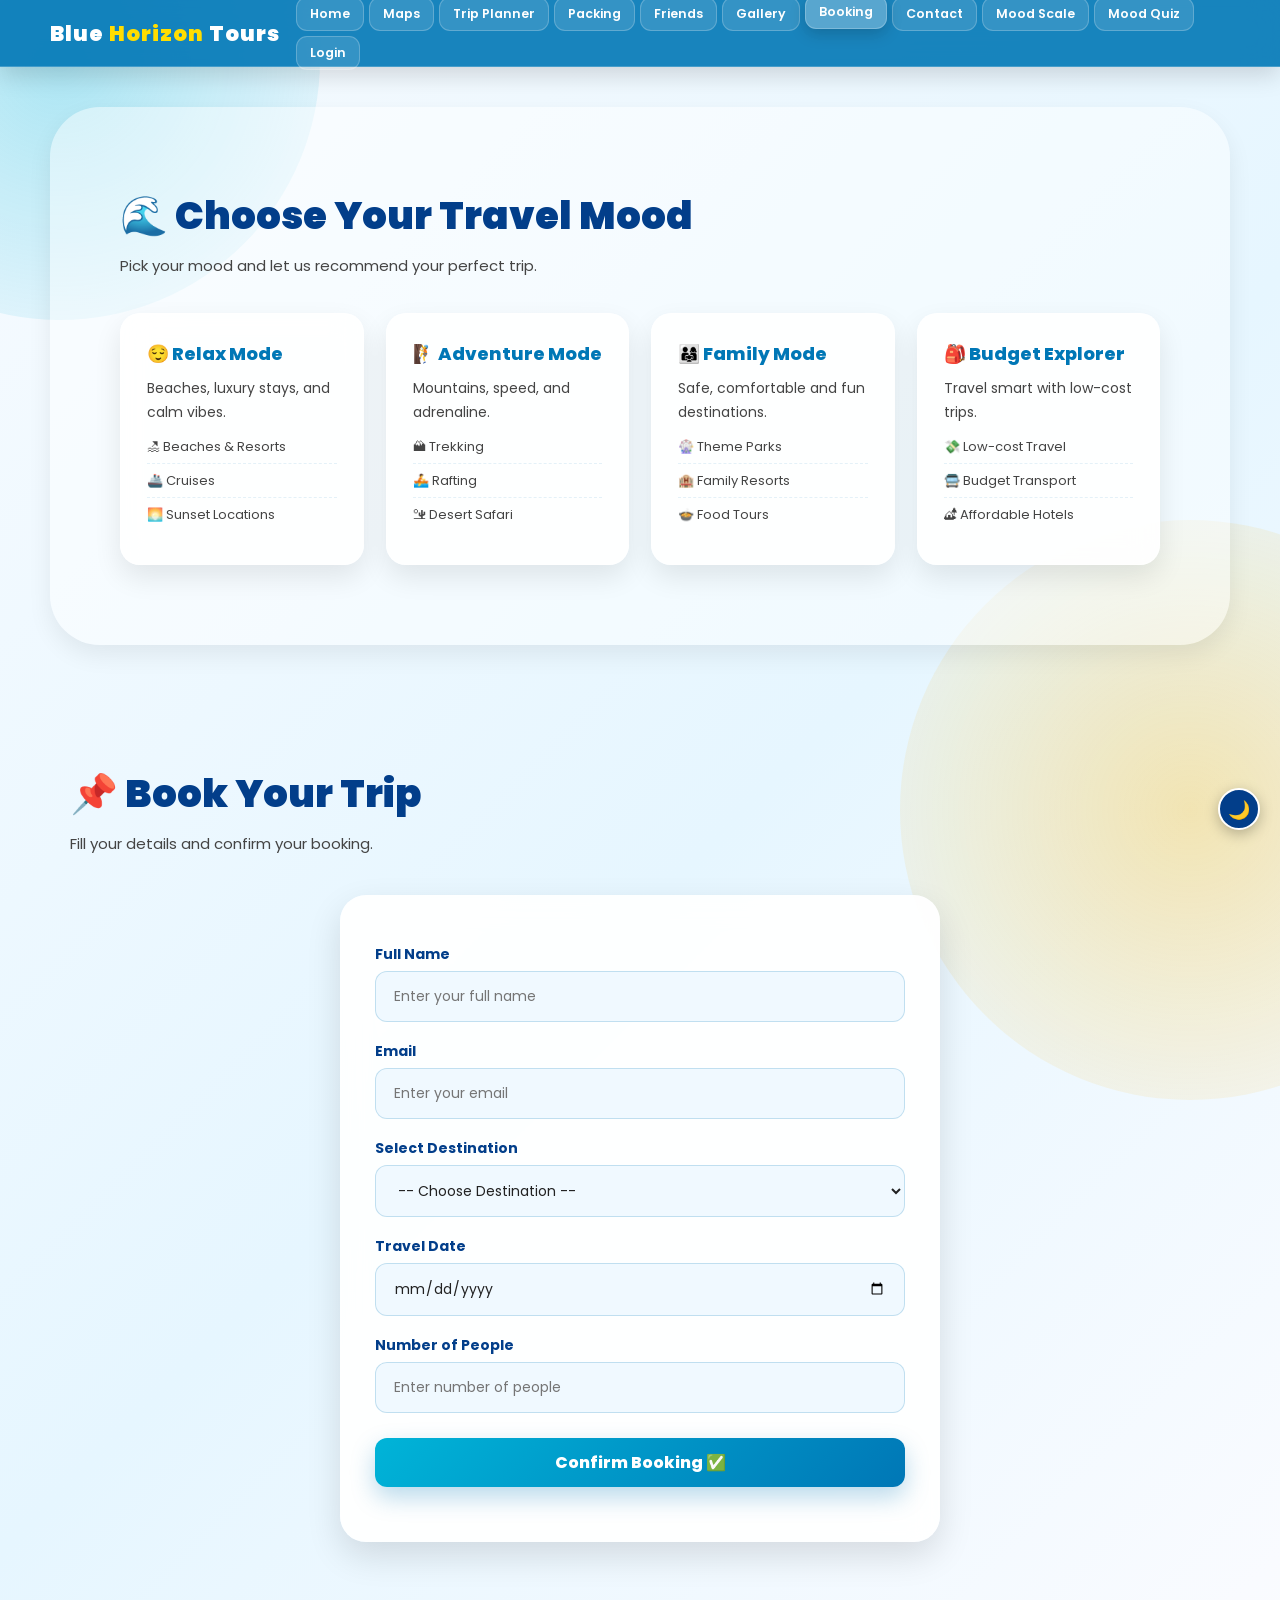
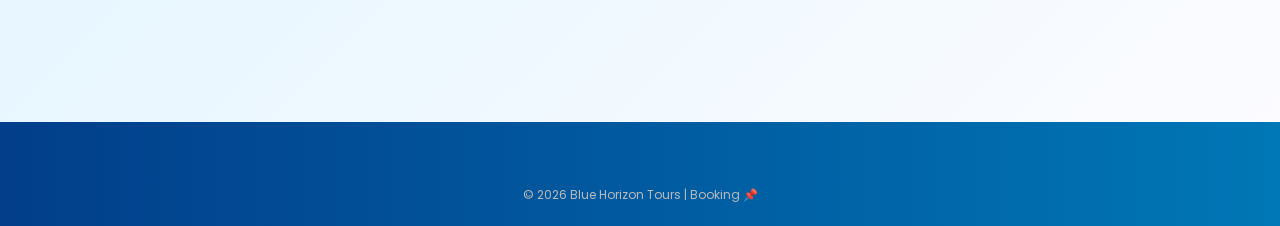
<file: booking.html>
<!DOCTYPE html>
<html lang="en">
<head>
  <meta charset="UTF-8">
  <meta name="viewport" content="width=device-width, initial-scale=1.0">
  <title>Booking - Blue Horizon Tours</title>
  <link rel="stylesheet" href="style.css">
  <link rel="stylesheet" href="extra.css">
</head>
<body>

<header>
  <nav>
    <div class="logo">Blue <span>Horizon</span> Tours</div>
    <ul>
      <li><a href="index.ht+ml">Home</a></li>
      <li><a href="maps.html">Maps</a></li>
      <li><a href="trip-planner.html">Trip Planner</a></li>
      <li><a href="packing.html">Packing</a></li>
      <li><a href="friends.html">Friends</a></li>
      <li><a href="gallery.html">Gallery</a></li>
      <li><a href="booking.html" class="active">Booking</a></li>
      <li><a href="contact.html">Contact</a></li>
      <li><a href="moodscale.html">Mood Scale</a></li>
      <li><a href="moodquiz.html">Mood Quiz</a></li>
      <li><a href="login.html">Login</a></li>
    </ul>
  </nav>
</header>

<section class="section alt">
  <h2>🌊 Choose Your Travel Mood</h2>
  <p>Pick your mood and let us recommend your perfect trip.</p>
  <div class="card-container">
    <div class="card">
      <h3>😌 Relax Mode</h3>
      <p>Beaches, luxury stays, and calm vibes.</p>
      <ul><li>🏖 Beaches &amp; Resorts</li><li>🚢 Cruises</li><li>🌅 Sunset Locations</li></ul>
    </div>
    <div class="card">
      <h3>🧗 Adventure Mode</h3>
      <p>Mountains, speed, and adrenaline.</p>
      <ul><li>🏔 Trekking</li><li>🚣 Rafting</li><li>🏜 Desert Safari</li></ul>
    </div>
    <div class="card">
      <h3>👨‍👩‍👧 Family Mode</h3>
      <p>Safe, comfortable and fun destinations.</p>
      <ul><li>🎡 Theme Parks</li><li>🏨 Family Resorts</li><li>🍲 Food Tours</li></ul>
    </div>
    <div class="card">
      <h3>🎒 Budget Explorer</h3>
      <p>Travel smart with low-cost trips.</p>
      <ul><li>💸 Low-cost Travel</li><li>🚍 Budget Transport</li><li>🏕 Affordable Hotels</li></ul>
    </div>
  </div>
</section>

<section class="section" id="bookForm">
  <h2>📌 Book Your Trip</h2>
  <p>Fill your details and confirm your booking.</p>

  <div class="form-box">
    <form id="bookingForm" novalidate>

      <label>Full Name</label>
      <input type="text" id="bName" placeholder="Enter your full name">
      <p class="error-msg" id="err-bName">⚠️ Name is required.</p>

      <label>Email</label>
      <input type="email" id="bEmail" placeholder="Enter your email">
      <p class="error-msg" id="err-bEmail">⚠️ Enter a valid email.</p>

      <label>Select Destination</label>
      <select id="bDest">
        <option value="">-- Choose Destination --</option>
        <option value="Goa|4999">Goa - ₹4,999/person</option>
        <option value="Manali|6999">Manali - ₹6,999/person</option>
        <option value="Leh Ladakh|9999">Leh Ladakh - ₹9,999/person</option>
        <option value="Maldives|24999">Maldives - ₹24,999/person</option>
        <option value="Jaipur|3999">Jaipur - ₹3,999/person</option>
      </select>
      <p class="error-msg" id="err-bDest">⚠️ Please select a destination.</p>

      <label>Travel Date</label>
      <input type="date" id="bDate">
      <p class="error-msg" id="err-bDate">⚠️ Please select a future date.</p>

      <label>Number of People</label>
      <input type="number" id="bPeople" placeholder="Enter number of people" min="1" max="50">
      <p class="error-msg" id="err-bPeople">⚠️ Enter a valid number (1-50).</p>

      <div id="priceBox" style="display:none; margin:16px 0; padding:16px; background:linear-gradient(to right,#0077b6,#00b4d8); border-radius:14px; color:#fff; font-weight:800; text-align:center; font-size:15px;">
        💰 Estimated Total: <span id="priceDisplay">₹0</span>
      </div>
      <button type="submit" class="submit-btn">Confirm Booking ✅</button>
    </form>
  </div>
</section>

<footer>
  <div class="footer-bottom">
    <p>© 2026 Blue Horizon Tours | Booking 📌</p>
  </div>
</footer>

<button id="backToTop">↑</button>
<button id="darkModeBtn">🌙</button>

<script src="main.js"></script>
<script>
// price calculator
function calcPrice() {
  const destVal = document.getElementById("bDest").value;
  const people  = parseInt(document.getElementById("bPeople").value) || 0;
  const priceBox = document.getElementById("priceBox");

  if (destVal && people > 0) {
    const pricePerPerson = parseInt(destVal.split("|")[1]);
    const total = pricePerPerson * people;
    document.getElementById("priceDisplay").textContent = "₹" + total.toLocaleString("en-IN");
    priceBox.style.display = "block";
  } else {
    priceBox.style.display = "none";
  }
}

document.getElementById("bDest").addEventListener("change", calcPrice);
document.getElementById("bPeople").addEventListener("input", calcPrice);

// form validation
document.getElementById("bookingForm").addEventListener("submit", function(e) {
  e.preventDefault();
  let valid = true;

  const name   = document.getElementById("bName").value.trim();
  const email  = document.getElementById("bEmail").value.trim();
  const dest   = document.getElementById("bDest").value;
  const date   = document.getElementById("bDate").value;
  const people = parseInt(document.getElementById("bPeople").value);

  showErr("err-bName", !name);
  if (!name) valid = false;

  const emailOK = /^[^\s@]+@[^\s@]+\.[^\s@]+$/.test(email);
  showErr("err-bEmail", !emailOK);
  if (!emailOK) valid = false;

  showErr("err-bDest", !dest);
  if (!dest) valid = false;

  const today = new Date();
  today.setHours(0,0,0,0);
  const sel = date ? new Date(date) : null;
  const dateOK = sel && sel > today;
  showErr("err-bDate", !dateOK);
  if (!dateOK) valid = false;

  const peopleOK = people >= 1 && people <= 50;
  showErr("err-bPeople", !peopleOK);
  if (!peopleOK) valid = false;

  if (!valid) return;

  const destName = dest.split("|")[0];
  const total    = parseInt(dest.split("|")[1]) * people;

  alert("✅ Booking Confirmed!\nDestination: " + destName + "\nPeople: " + people + "\nTotal: ₹" + total.toLocaleString("en-IN"));

  const bookings = JSON.parse(localStorage.getItem("bhBookings") || "[]");
  bookings.push({ name, email, destination: destName, date, people, total });
  localStorage.setItem("bhBookings", JSON.stringify(bookings));

  this.reset();
  document.getElementById("priceBox").style.display = "none";
  document.querySelectorAll(".error-msg").forEach(m => m.classList.remove("show"));
});

function showErr(id, condition) {
  document.getElementById(id).classList.toggle("show", condition);
}
</script>
</body>
</html>
</file>
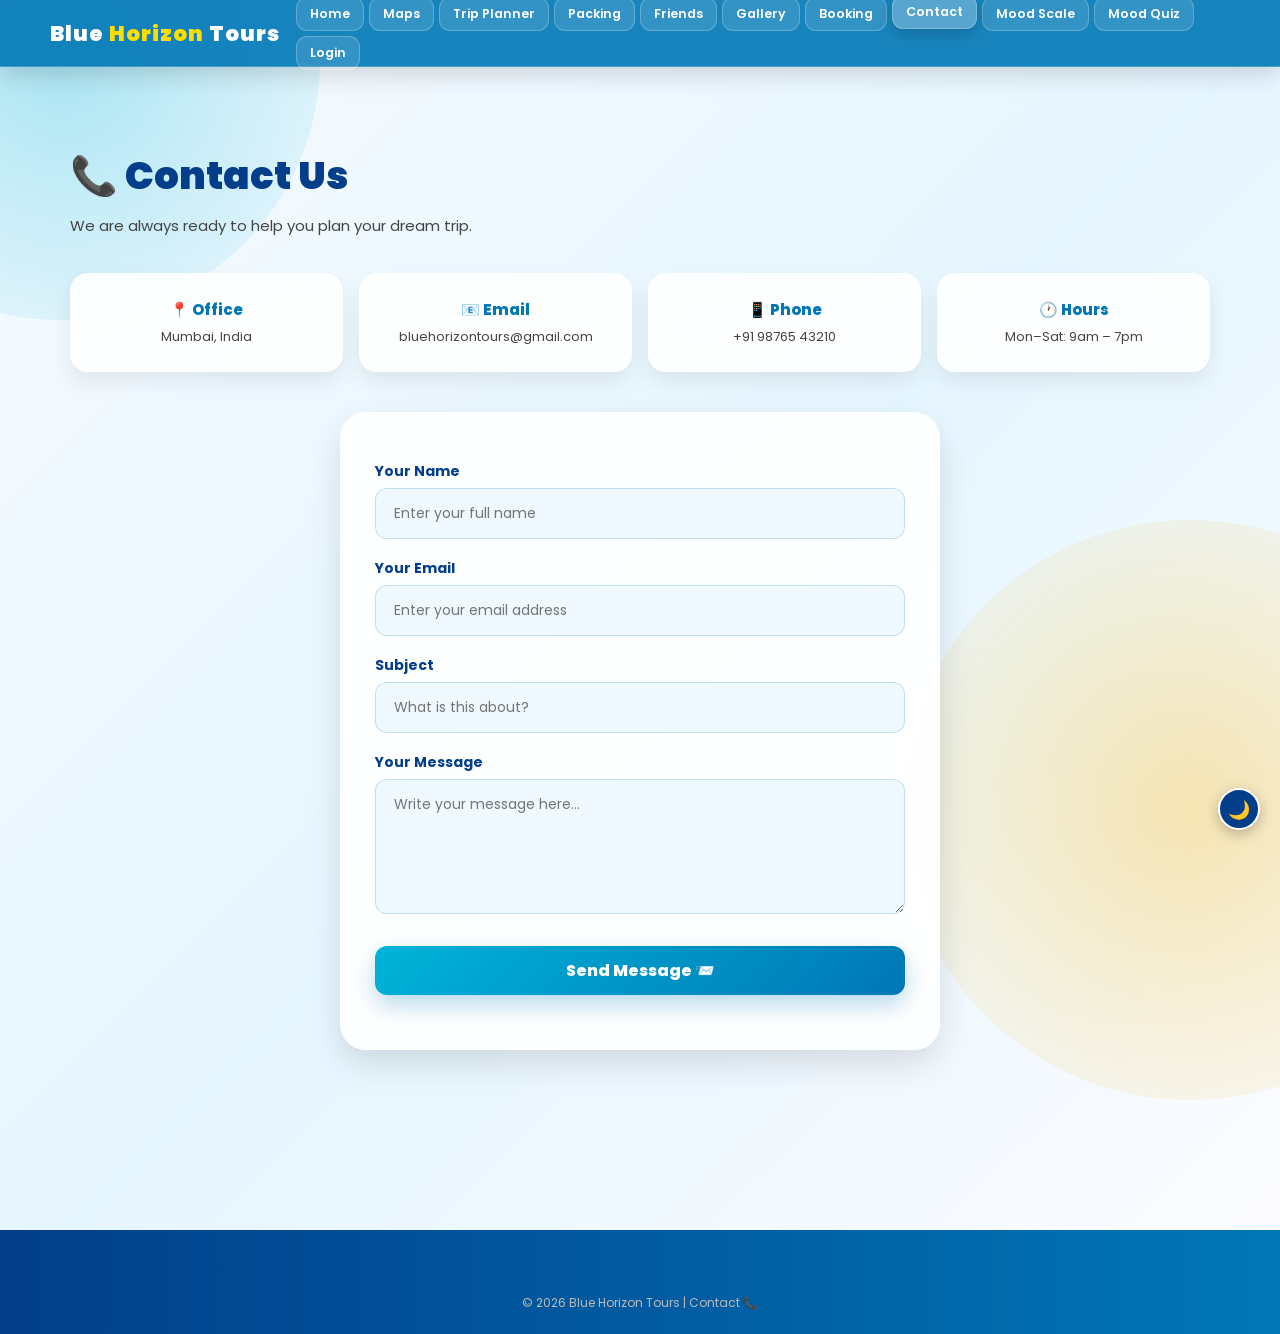
<file: contact.html>
<!DOCTYPE html>
<html lang="en">
<head>
  <meta charset="UTF-8">
  <meta name="viewport" content="width=device-width, initial-scale=1.0">
  <title>Contact - Blue Horizon Tours</title>
  <link rel="stylesheet" href="style.css">
  <link rel="stylesheet" href="extra.css">
</head>
<body>

<header>
  <nav>
    <div class="logo">Blue <span>Horizon</span> Tours</div>
    <ul>
      <li><a href="index.html">Home</a></li>
      <li><a href="maps.html">Maps</a></li>
      <li><a href="trip-planner.html">Trip Planner</a></li>
      <li><a href="packing.html">Packing</a></li>
      <li><a href="friends.html">Friends</a></li>
      <li><a href="gallery.html">Gallery</a></li>
      <li><a href="booking.html">Booking</a></li>
      <li><a href="contact.html" class="active">Contact</a></li>
      <li><a href="moodscale.html">Mood Scale</a></li>
      <li><a href="moodquiz.html">Mood Quiz</a></li>
      <li><a href="login.html">Login</a></li>
    </ul>
  </nav>
</header>

<section class="section">
  <h2>📞 Contact Us</h2>
  <p>We are always ready to help you plan your dream trip.</p>

  <div class="contact-cards">
    <div class="contact-card">
      <h3>📍 Office</h3>
      <p>Mumbai, India</p>
    </div>
    <div class="contact-card">
      <h3>📧 Email</h3>
      <p>bluehorizontours@gmail.com</p>
    </div>
    <div class="contact-card">
      <h3>📱 Phone</h3>
      <p>+91 98765 43210</p>
    </div>
    <div class="contact-card">
      <h3>🕐 Hours</h3>
      <p>Mon–Sat: 9am – 7pm</p>
    </div>
  </div>

  <div class="form-box">
    <form id="contactForm" novalidate>

      <label>Your Name</label>
      <input type="text" id="cName" placeholder="Enter your full name">
      <p class="error-msg" id="err-cName">⚠️ Name is required.</p>

      <label>Your Email</label>
      <input type="email" id="cEmail" placeholder="Enter your email address">
      <p class="error-msg" id="err-cEmail">⚠️ Enter a valid email address.</p>

      <label>Subject</label>
      <input type="text" id="cSubject" placeholder="What is this about?">
      <p class="error-msg" id="err-cSubject">⚠️ Subject is required.</p>

      <label>Your Message</label>
      <textarea id="cMessage" placeholder="Write your message here..." rows="5"></textarea>
      <p class="error-msg" id="err-cMessage">⚠️ Please write a message (at least 10 characters).</p>

      <button type="submit" class="submit-btn">Send Message 📨</button>
    </form>

    <div id="contactSuccess" style="display:none; margin-top:20px; padding:18px; background:linear-gradient(to right,#0077b6,#00b4d8); border-radius:14px; color:#fff; text-align:center; font-weight:800; font-size:15px;">
      ✅ Message Sent Successfully! We'll get back to you within 24 hours. 🙏
    </div>
  </div>
</section>

<footer>
  <div class="footer-bottom">
    <p>© 2026 Blue Horizon Tours | Contact 📞</p>
  </div>
</footer>

<button id="backToTop">↑</button>
<button id="darkModeBtn">🌙</button>

<script src="main.js"></script>
<script>
document.getElementById("contactForm").addEventListener("submit", function(e) {
  e.preventDefault();
  let valid = true;

  const name    = document.getElementById("cName").value.trim();
  const email   = document.getElementById("cEmail").value.trim();
  const subject = document.getElementById("cSubject").value.trim();
  const message = document.getElementById("cMessage").value.trim();

  showE("err-cName",    !name);
  showE("err-cEmail",   !/^[^\s@]+@[^\s@]+\.[^\s@]+$/.test(email));
  showE("err-cSubject", !subject);
  showE("err-cMessage", message.length < 10);

  if (!name || !/^[^\s@]+@[^\s@]+\.[^\s@]+$/.test(email) || !subject || message.length < 10) {
    valid = false;
  }

  if (!valid) return;

  document.getElementById("contactForm").style.display = "none";
  document.getElementById("contactSuccess").style.display = "block";
  document.getElementById("contactSuccess").scrollIntoView({ behavior: "smooth" });
});

function showE(id, cond) {
  document.getElementById(id).classList.toggle("show", cond);
}
</script>
</body>
</html>
</file>
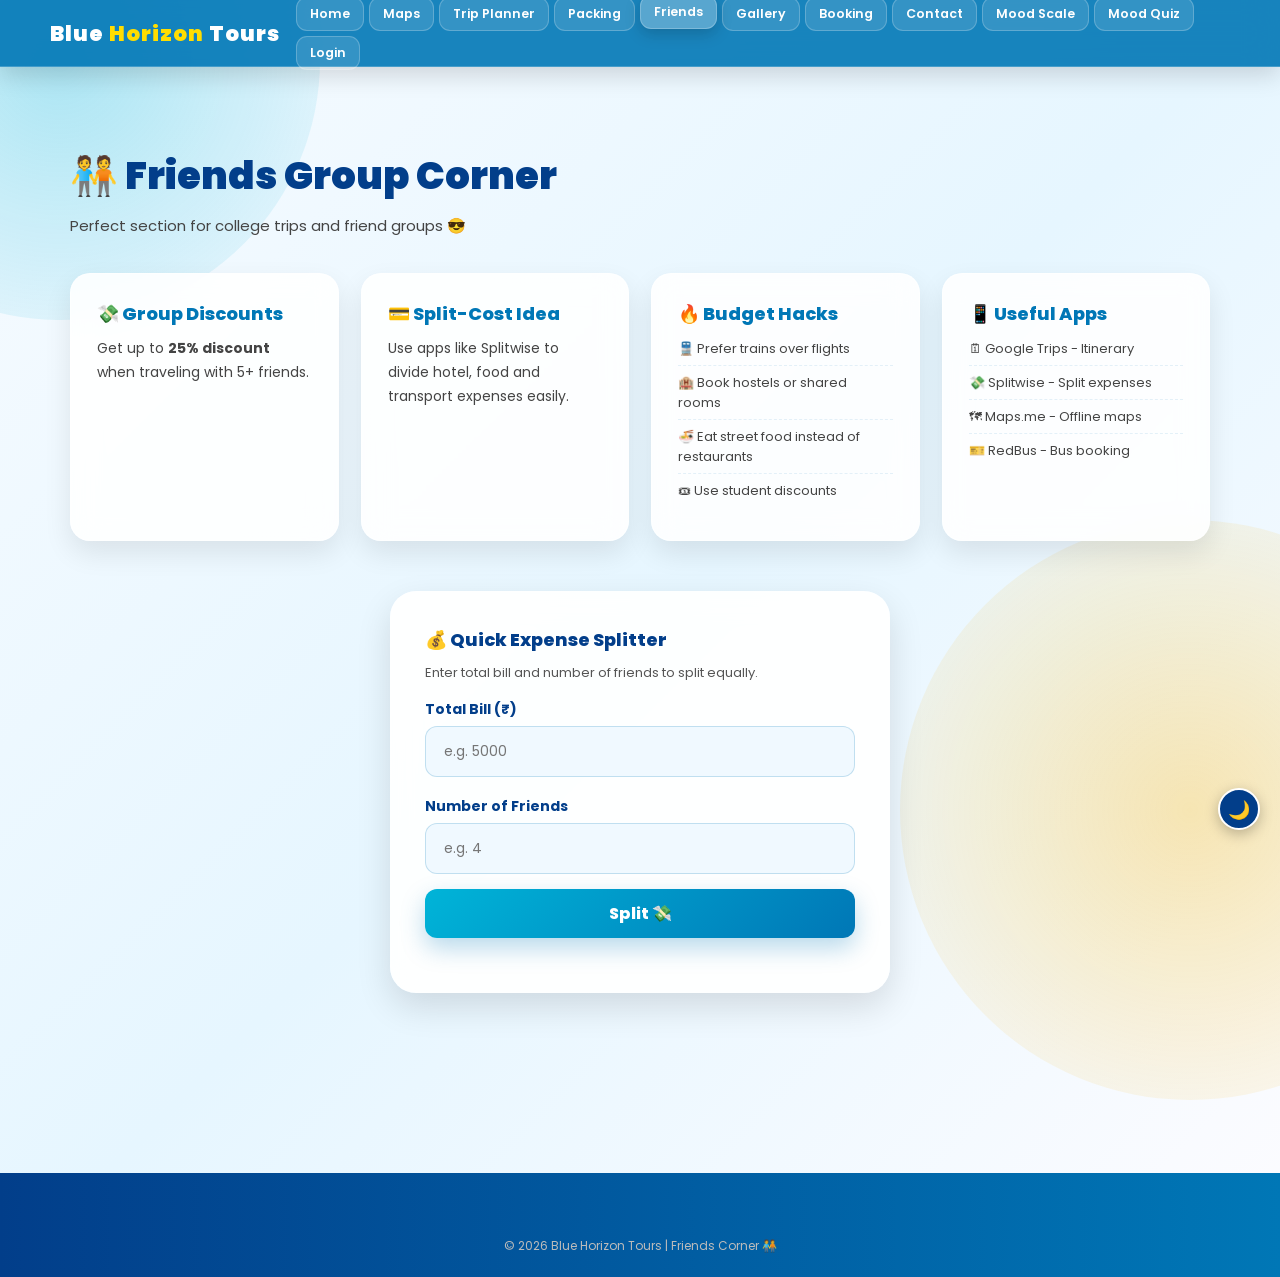
<file: friends.html>
<!DOCTYPE html>
<html lang="en">
<head>
  <meta charset="UTF-8">
  <meta name="viewport" content="width=device-width, initial-scale=1.0">
  <title>Friends Corner - Blue Horizon Tours</title>
  <link rel="stylesheet" href="style.css">
  <link rel="stylesheet" href="extra.css">
</head>
<body>

<header>
  <nav>
    <div class="logo">Blue <span>Horizon</span> Tours</div>
    <ul>
      <li><a href="index.html">Home</a></li>
      <li><a href="maps.html">Maps</a></li>
      <li><a href="trip-planner.html">Trip Planner</a></li>
      <li><a href="packing.html">Packing</a></li>
      <li><a href="friends.html" class="active">Friends</a></li>
      <li><a href="gallery.html">Gallery</a></li>
      <li><a href="booking.html">Booking</a></li>
      <li><a href="contact.html">Contact</a></li>
      <li><a href="moodscale.html">Mood Scale</a></li>
      <li><a href="moodquiz.html">Mood Quiz</a></li>
      <li><a href="login.html">Login</a></li>
    </ul>
  </nav>
</header>

<section class="section">
  <h2>🧑‍🤝‍🧑 Friends Group Corner</h2>
  <p>Perfect section for college trips and friend groups 😎</p>

  <div class="card-container">
    <div class="card">
      <h3>💸 Group Discounts</h3>
      <p>Get up to <b>25% discount</b> when traveling with 5+ friends.</p>
    </div>
    <div class="card">
      <h3>💳 Split-Cost Idea</h3>
      <p>Use apps like Splitwise to divide hotel, food and transport expenses easily.</p>
    </div>
    <div class="card">
      <h3>🔥 Budget Hacks</h3>
      <ul>
        <li>🚆 Prefer trains over flights</li>
        <li>🏨 Book hostels or shared rooms</li>
        <li>🍜 Eat street food instead of restaurants</li>
        <li>🎟 Use student discounts</li>
      </ul>
    </div>
    <div class="card">
      <h3>📱 Useful Apps</h3>
      <ul>
        <li>🗓 Google Trips - Itinerary</li>
        <li>💸 Splitwise - Split expenses</li>
        <li>🗺 Maps.me - Offline maps</li>
        <li>🎫 RedBus - Bus booking</li>
      </ul>
    </div>
  </div>

  <div style="max-width:500px; margin:50px auto 0;">
    <div class="form-box">
      <h3>💰 Quick Expense Splitter</h3>
      <p style="font-size:13px; color:#555; margin-bottom:16px;">Enter total bill and number of friends to split equally.</p>
      <label>Total Bill (₹)</label>
      <input type="number" id="sBill" placeholder="e.g. 5000" min="0">
      <label>Number of Friends</label>
      <input type="number" id="sFriends" placeholder="e.g. 4" min="1">
      <button onclick="splitExpense()" class="submit-btn" style="margin-top:10px;">Split 💸</button>
      <div id="splitResult" style="display:none; margin-top:16px; padding:14px; background:linear-gradient(to right,#0077b6,#00b4d8); border-radius:12px; color:#fff; text-align:center; font-size:16px; font-weight:800;"></div>
    </div>
  </div>
</section>

<footer>
  <div class="footer-bottom">
    <p>© 2026 Blue Horizon Tours | Friends Corner 🧑‍🤝‍🧑</p>
  </div>
</footer>

<button id="backToTop">↑</button>
<button id="darkModeBtn">🌙</button>

<script src="main.js"></script>
<script>
function splitExpense() {
  const bill    = parseFloat(document.getElementById("sBill").value);
  const friends = parseInt(document.getElementById("sFriends").value);
  const res     = document.getElementById("splitResult");

  if (!bill || bill <= 0 || !friends || friends < 1) {
    alert("Please enter valid bill amount and number of friends!");
    return;
  }

  const perPerson = (bill / friends).toFixed(2);
  res.textContent = "Each person pays: ₹" + parseFloat(perPerson).toLocaleString("en-IN");
  res.style.display = "block";
}
</script>
</body>
</html>
</file>
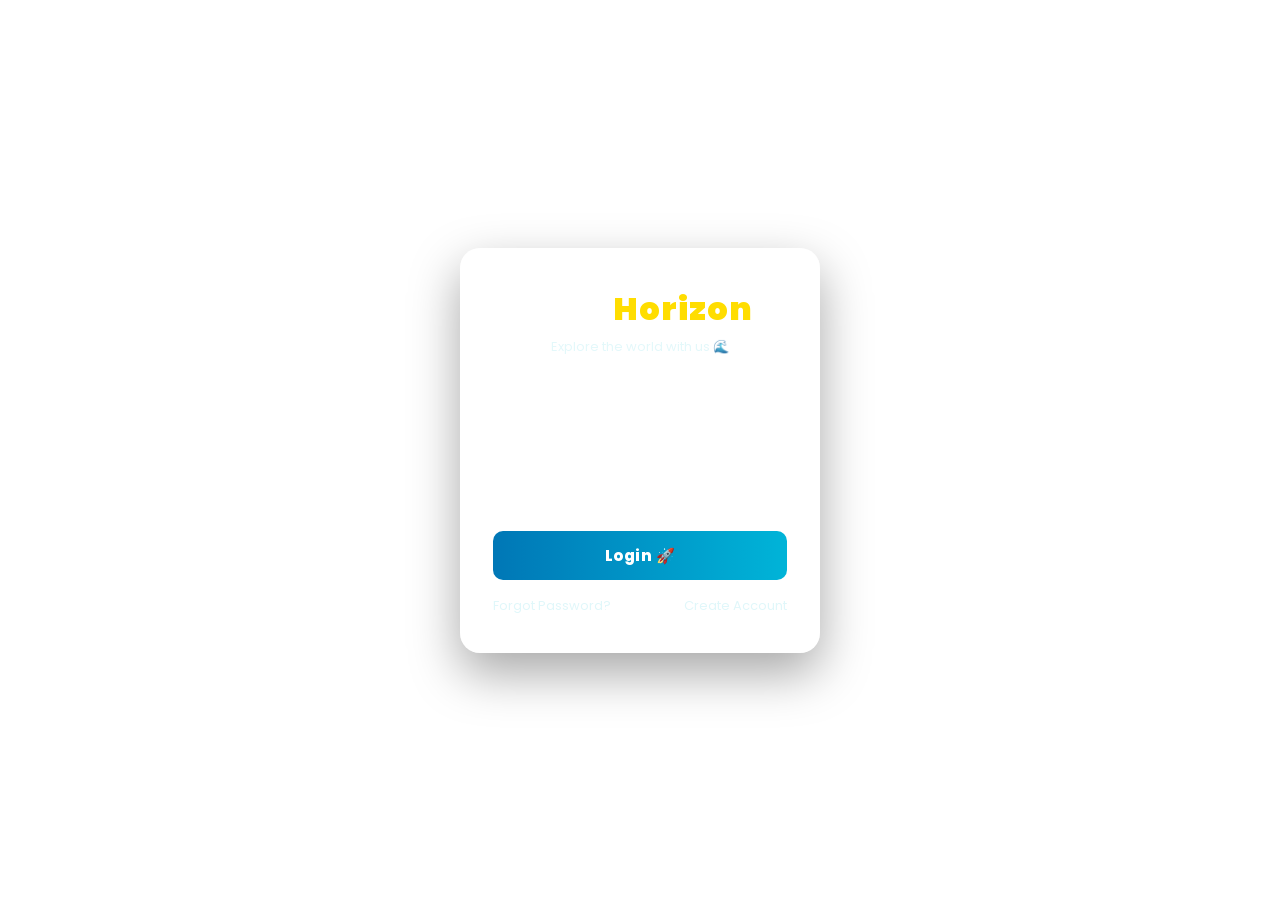
<file: login.html>
<!DOCTYPE html>
<html lang="en">
<head>
  <meta charset="UTF-8">
  <meta name="viewport" content="width=device-width, initial-scale=1.0">
  <title>Blue Horizon | Login</title>
  <link rel="stylesheet" href="login.css">
</head>
<body>

<div class="login-container">
  <h1>Blue <span>Horizon</span></h1>
  <p class="tagline">Explore the world with us 🌊</p>

  <form id="loginForm">
    <input type="text" id="username" placeholder="Username" autocomplete="off">
    <input type="password" id="password" placeholder="Password">
    <p class="login-error" id="loginError"></p>
    <button type="submit">Login 🚀</button>
    <div class="links">
      <a href="#" id="forgotLink">Forgot Password?</a>
      <a href="#" id="createLink">Create Account</a>
    </div>
  </form>
</div>

<script>
document.getElementById("loginForm").addEventListener("submit", function(e) {
  e.preventDefault();

  const uname = document.getElementById("username").value.trim();
  const pwd   = document.getElementById("password").value;
  const errEl = document.getElementById("loginError");

  if (!uname || !pwd) {
    errEl.textContent = "⚠️ Please fill in all fields!";
    errEl.style.display = "block";
    return;
  }

  // form validation - check required fields only
  if (uname.length < 3) {
    errEl.textContent = "⚠️ Username must be at least 3 characters!";
    errEl.style.display = "block";
    return;
  }

  if (pwd.length < 4) {
    errEl.textContent = "⚠️ Password must be at least 4 characters!";
    errEl.style.display = "block";
    return;
  }


  errEl.style.display = "none";
  localStorage.setItem("bhLoggedIn", "true");
  localStorage.setItem("bhUser", uname);
  window.location.href = "index.html";
});

document.getElementById("forgotLink").addEventListener("click", function(e) {
  e.preventDefault();
  alert("Password reset link sent to your registered email!");
});

document.getElementById("createLink").addEventListener("click", function(e) {
  e.preventDefault();
  alert("Account creation coming soon! Stay tuned.");
});
</script>

</body>
</html>
</file>
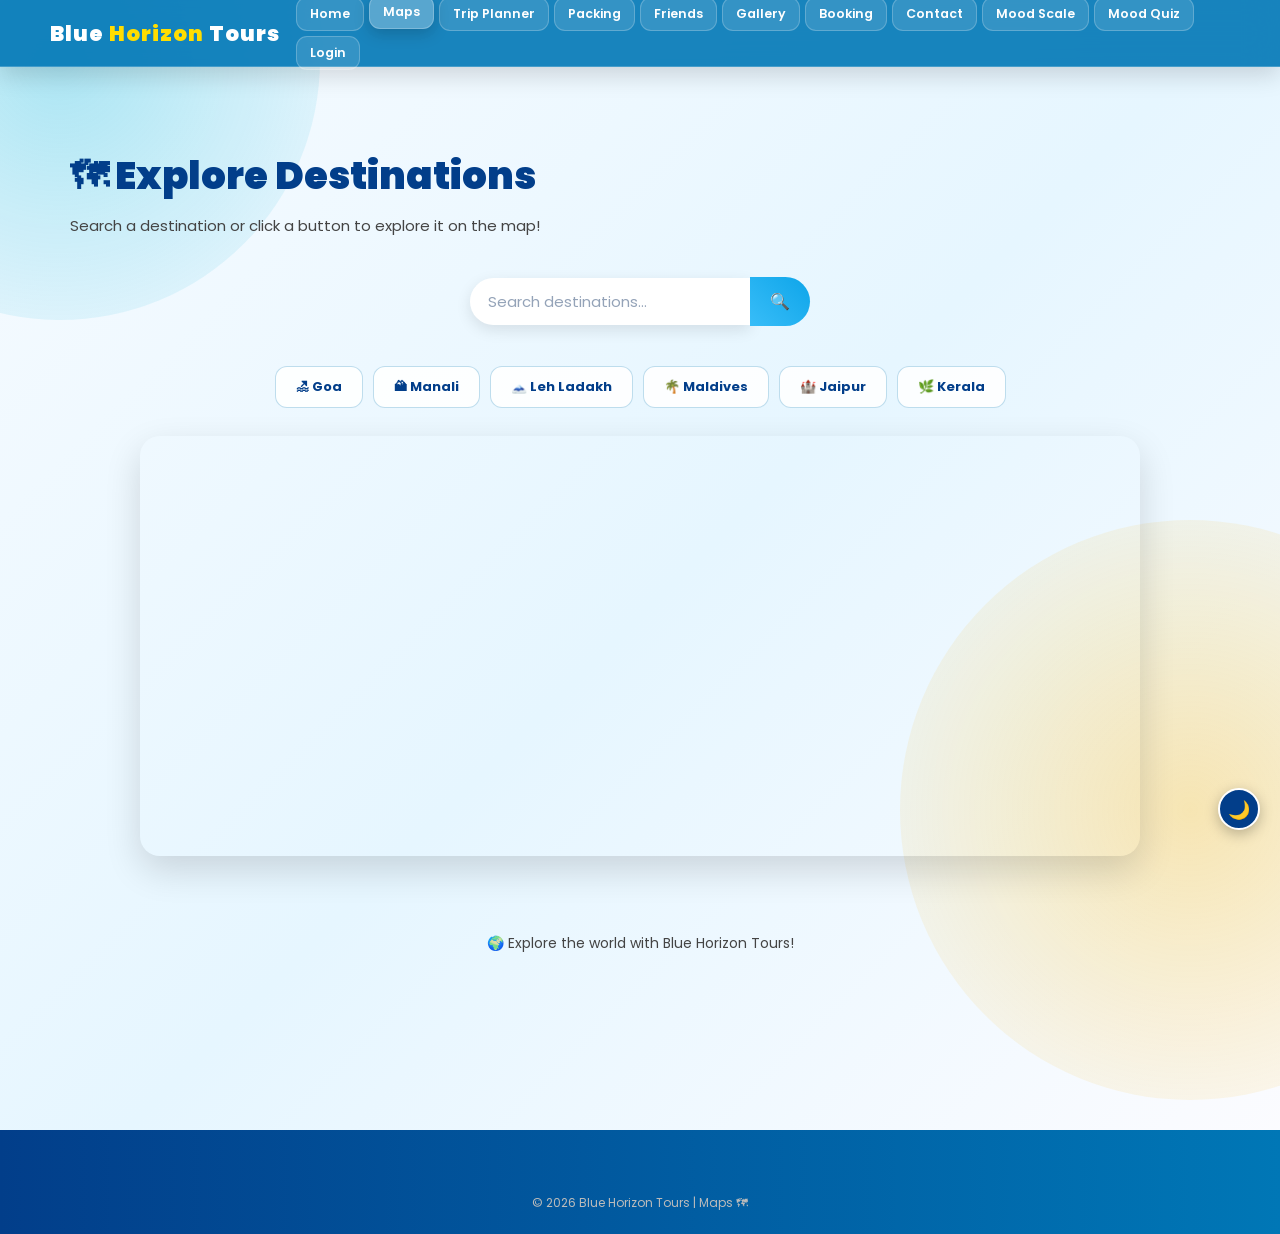
<file: maps.html>
<!DOCTYPE html>
<html lang="en">
<head>
  <meta charset="UTF-8">
  <meta name="viewport" content="width=device-width, initial-scale=1.0">
  <title>Explore the World - Blue Horizon Tours</title>
  <link rel="stylesheet" href="style.css">
  <link rel="stylesheet" href="extra.css">
</head>
<body>

<header>
  <nav>
    <div class="logo">Blue <span>Horizon</span> Tours</div>
    <ul>
      <li><a href="index.html">Home</a></li>
      <li><a href="maps.html" class="active">Maps</a></li>
      <li><a href="trip-planner.html">Trip Planner</a></li>
      <li><a href="packing.html">Packing</a></li>
      <li><a href="friends.html">Friends</a></li>
      <li><a href="gallery.html">Gallery</a></li>
      <li><a href="booking.html">Booking</a></li>
      <li><a href="contact.html">Contact</a></li>
      <li><a href="moodscale.html">Mood Scale</a></li>
      <li><a href="moodquiz.html">Mood Quiz</a></li>
      <li><a href="login.html">Login</a></li>
    </ul>
  </nav>
</header>

<section class="section">
  <h2>🗺 Explore Destinations</h2>
  <p>Search a destination or click a button to explore it on the map!</p>

  <div class="search-box">
    <input type="text" id="mapSearch" placeholder="Search destinations...">
    <button onclick="searchMap()">🔍</button>
  </div>

  <div style="display:flex; flex-wrap:wrap; gap:10px; justify-content:center; margin-bottom:28px;">
    <button class="map-btn" data-name="Goa" data-info="Goa is famous for its beaches, nightlife and Portuguese heritage. Best time: Nov–Feb." onclick="showInfo(this)">🏖 Goa</button>
    <button class="map-btn" data-name="Manali" data-info="Manali is a hill station in Himachal Pradesh known for snow and trekking. Best time: Oct–Jun." onclick="showInfo(this)">🏔 Manali</button>
    <button class="map-btn" data-name="Leh Ladakh" data-info="Leh Ladakh has breathtaking mountains, monasteries and Pangong Lake. Best time: May–Sep." onclick="showInfo(this)">🗻 Leh Ladakh</button>
    <button class="map-btn" data-name="Maldives" data-info="The Maldives is a tropical paradise with crystal-clear waters and luxury resorts. Best time: Nov–Apr." onclick="showInfo(this)">🌴 Maldives</button>
    <button class="map-btn" data-name="Jaipur" data-info="Jaipur, the Pink City, is famous for royal forts and vibrant bazaars. Best time: Oct–Mar." onclick="showInfo(this)">🏰 Jaipur</button>
    <button class="map-btn" data-name="Kerala" data-info="Kerala is known as God's Own Country with backwaters and tea gardens. Best time: Sep–Mar." onclick="showInfo(this)">🌿 Kerala</button>
  </div>

  <div id="mapInfoBox" style="display:none; max-width:600px; margin:0 auto 30px; padding:20px 24px; background:linear-gradient(to right,#023e8a,#0077b6); color:#fff; border-radius:18px; font-size:14px; line-height:1.8; font-weight:600; box-shadow:0 10px 28px rgba(0,0,0,0.2);">
    <span id="mapInfoText"></span>
    <button onclick="document.getElementById('mapInfoBox').style.display='none'" style="float:right; background:rgba(255,255,255,0.2); border:none; border-radius:8px; color:#fff; cursor:pointer; padding:4px 10px; font-size:13px;">✕</button>
  </div>

  <div class="map-wrapper">
    <iframe
      id="mapFrame"
      src="https://maps.google.com/maps?q=India&t=k&z=5&output=embed"
      width="100%" height="420"
      style="border:0; border-radius:20px; box-shadow:0 14px 36px rgba(0,0,0,0.14);"
      allowfullscreen loading="lazy">
    </iframe>
  </div>

  <p style="text-align:center; font-size:14px; color:#444; margin-top:10px;">
    🌍 Explore the world with Blue Horizon Tours!
  </p>
</section>

<footer>
  <div class="footer-bottom">
    <p>© 2026 Blue Horizon Tours | Maps 🗺</p>
  </div>
</footer>

<button id="backToTop">↑</button>
<button id="darkModeBtn">🌙</button>

<script src="main.js"></script>
<script>
const destCoords = {
  "goa":        "Goa,India",
  "manali":     "Manali,Himachal Pradesh,India",
  "leh ladakh": "Leh,Ladakh,India",
  "maldives":   "Maldives",
  "jaipur":     "Jaipur,Rajasthan,India",
  "kerala":     "Kerala,India"
};

function showInfo(btn) {
  const name = btn.dataset.name;
  const info = btn.dataset.info;

  document.getElementById("mapInfoText").textContent = "📍 " + name + " — " + info;
  document.getElementById("mapInfoBox").style.display = "block";
  document.getElementById("mapInfoBox").scrollIntoView({ behavior: "smooth", block: "center" });

  const key = name.toLowerCase();
  const q   = destCoords[key] || name + ",India";
  document.getElementById("mapFrame").src =
    "https://maps.google.com/maps?q=" + encodeURIComponent(q) + "&t=k&z=8&output=embed";
}

function searchMap() {
  const val = document.getElementById("mapSearch").value.trim();
  if (!val) {
    alert("Please enter a destination to search!");
    return;
  }
  document.getElementById("mapFrame").src =
    "https://maps.google.com/maps?q=" + encodeURIComponent(val) + "&t=k&z=8&output=embed";
}

document.getElementById("mapSearch").addEventListener("keydown", function(e) {
  if (e.key === "Enter") {
    searchMap();
  }
});
</script>

<style>
.map-btn {
  padding: 10px 20px;
  background: rgba(255,255,255,0.88);
  border: 1.5px solid rgba(0,119,182,0.25);
  border-radius: 12px;
  font-size: 13px;
  font-weight: 700;
  cursor: pointer;
  transition: 0.3s;
  font-family: "Poppins", sans-serif;
  color: #023e8a;
}
.map-btn:hover {
  background: linear-gradient(to right, #0077b6, #00b4d8);
  color: #fff;
  transform: translateY(-2px);
  box-shadow: 0 8px 20px rgba(0,119,182,0.25);
}
</style>
</body>
</html>
</file>
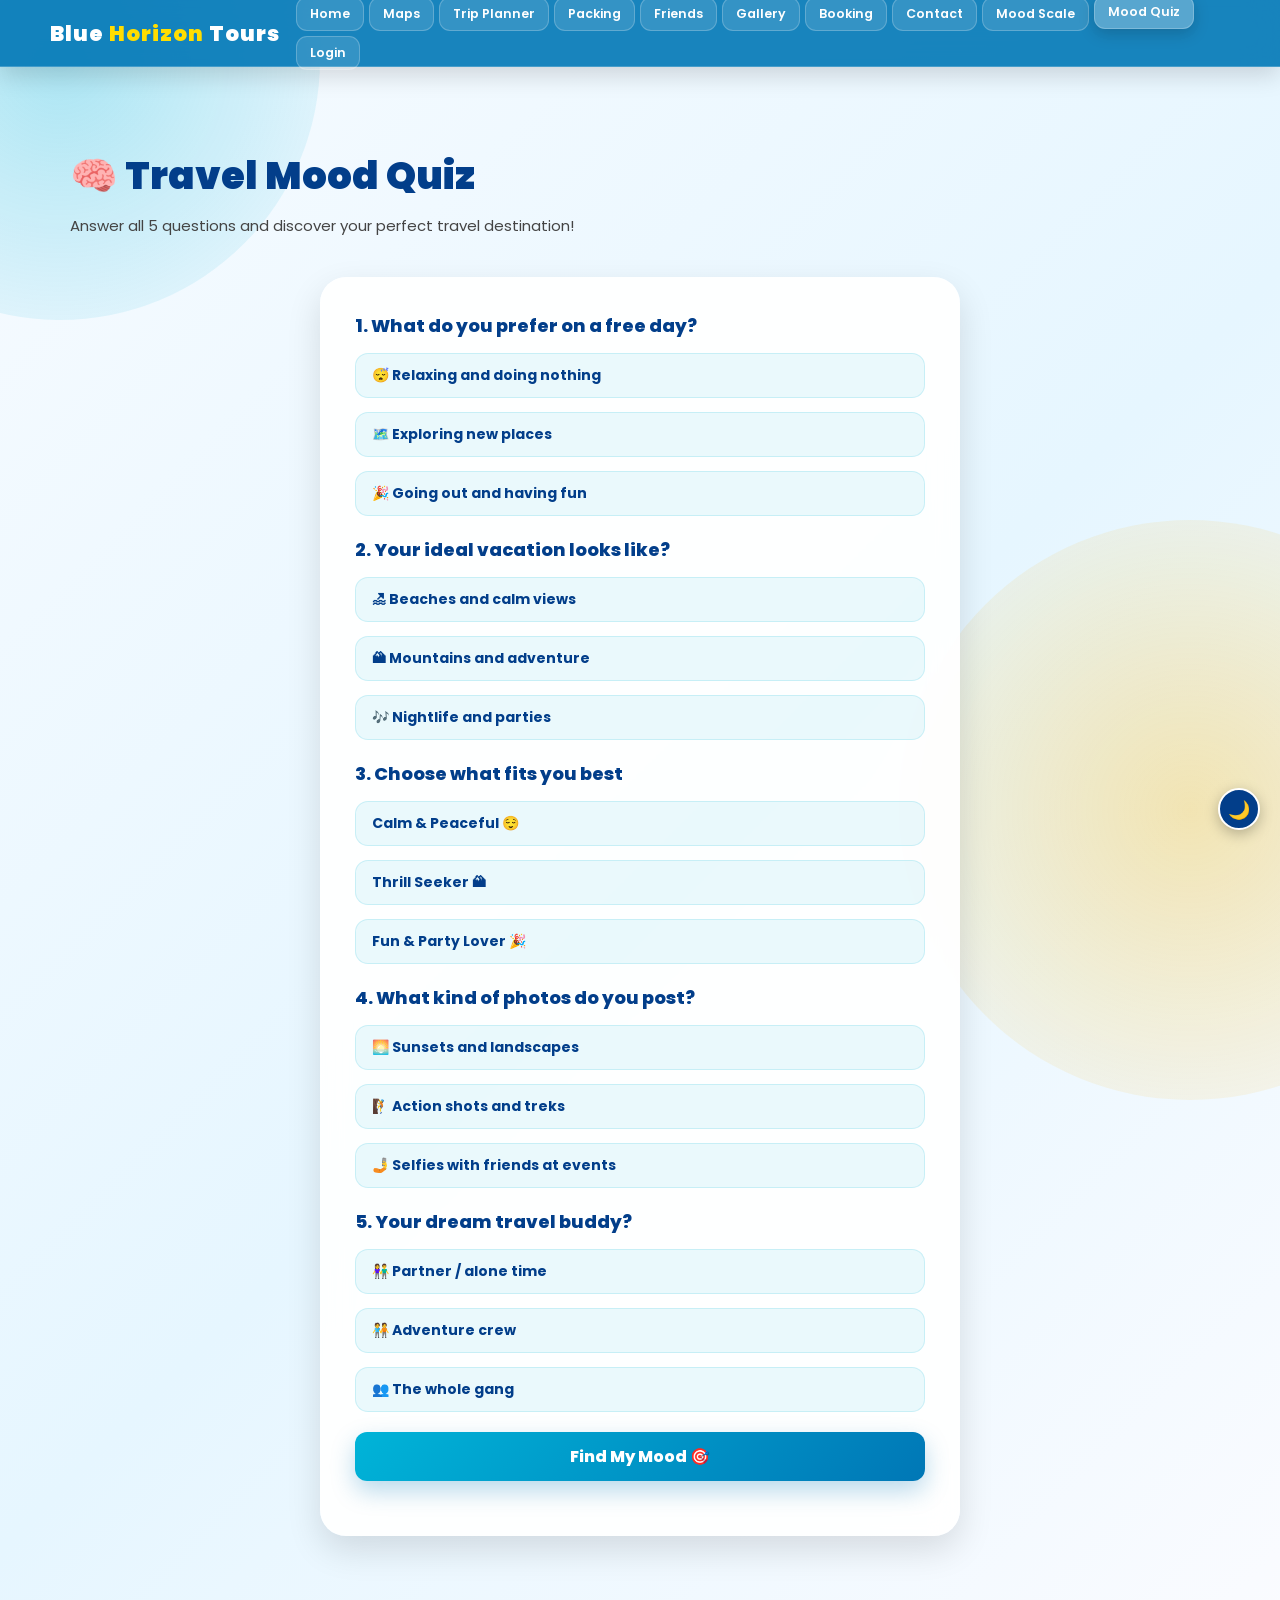
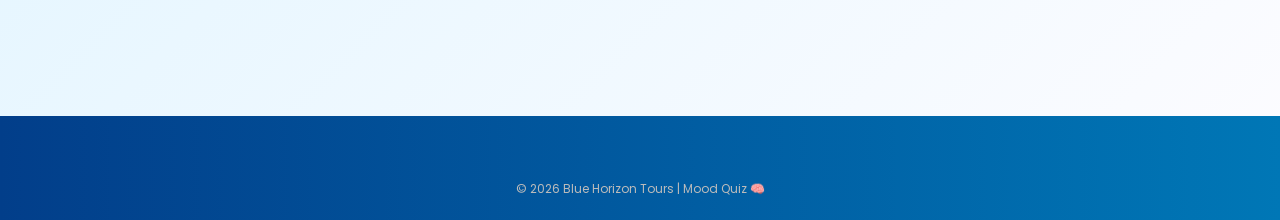
<file: moodquiz.html>
<!DOCTYPE html>
<html lang="en">
<head>
  <meta charset="UTF-8">
  <meta name="viewport" content="width=device-width, initial-scale=1.0">
  <title>Mood Quiz - Blue Horizon Tours</title>
  <link rel="stylesheet" href="style.css">
  <link rel="stylesheet" href="extra.css">
</head>
<body>

<header>
  <nav>
    <div class="logo">Blue <span>Horizon</span> Tours</div>
    <ul>
      <li><a href="index.html">Home</a></li>
      <li><a href="maps.html">Maps</a></li>
      <li><a href="trip-planner.html">Trip Planner</a></li>
      <li><a href="packing.html">Packing</a></li>
      <li><a href="friends.html">Friends</a></li>
      <li><a href="gallery.html">Gallery</a></li>
      <li><a href="booking.html">Booking</a></li>
      <li><a href="contact.html">Contact</a></li>
      <li><a href="moodscale.html">Mood Scale</a></li>
      <li><a href="moodquiz.html" class="active">Mood Quiz</a></li>
      <li><a href="login.html">Login</a></li>
    </ul>
  </nav>
</header>

<section class="section">
  <h2>🧠 Travel Mood Quiz</h2>
  <p>Answer all 5 questions and discover your perfect travel destination!</p>

  <div class="form-box" style="max-width:640px;">
    <form id="quizForm">

      <h3>1. What do you prefer on a free day?</h3>
      <input type="radio" class="quiz-option" name="q1" id="q1a" value="relax">
      <label class="quiz-label" for="q1a">😴 Relaxing and doing nothing</label>
      <input type="radio" class="quiz-option" name="q1" id="q1b" value="adventure">
      <label class="quiz-label" for="q1b">🗺️ Exploring new places</label>
      <input type="radio" class="quiz-option" name="q1" id="q1c" value="party">
      <label class="quiz-label" for="q1c">🎉 Going out and having fun</label>

      <h3 style="margin-top:20px;">2. Your ideal vacation looks like?</h3>
      <input type="radio" class="quiz-option" name="q2" id="q2a" value="relax">
      <label class="quiz-label" for="q2a">🏖 Beaches and calm views</label>
      <input type="radio" class="quiz-option" name="q2" id="q2b" value="adventure">
      <label class="quiz-label" for="q2b">🏔 Mountains and adventure</label>
      <input type="radio" class="quiz-option" name="q2" id="q2c" value="party">
      <label class="quiz-label" for="q2c">🎶 Nightlife and parties</label>

      <h3 style="margin-top:20px;">3. Choose what fits you best</h3>
      <input type="radio" class="quiz-option" name="q3" id="q3a" value="relax">
      <label class="quiz-label" for="q3a">Calm &amp; Peaceful 😌</label>
      <input type="radio" class="quiz-option" name="q3" id="q3b" value="adventure">
      <label class="quiz-label" for="q3b">Thrill Seeker 🏔</label>
      <input type="radio" class="quiz-option" name="q3" id="q3c" value="party">
      <label class="quiz-label" for="q3c">Fun &amp; Party Lover 🎉</label>

      <h3 style="margin-top:20px;">4. What kind of photos do you post?</h3>
      <input type="radio" class="quiz-option" name="q4" id="q4a" value="relax">
      <label class="quiz-label" for="q4a">🌅 Sunsets and landscapes</label>
      <input type="radio" class="quiz-option" name="q4" id="q4b" value="adventure">
      <label class="quiz-label" for="q4b">🧗 Action shots and treks</label>
      <input type="radio" class="quiz-option" name="q4" id="q4c" value="party">
      <label class="quiz-label" for="q4c">🤳 Selfies with friends at events</label>

      <h3 style="margin-top:20px;">5. Your dream travel buddy?</h3>
      <input type="radio" class="quiz-option" name="q5" id="q5a" value="relax">
      <label class="quiz-label" for="q5a">👫 Partner / alone time</label>
      <input type="radio" class="quiz-option" name="q5" id="q5b" value="adventure">
      <label class="quiz-label" for="q5b">🧑‍🤝‍🧑 Adventure crew</label>
      <input type="radio" class="quiz-option" name="q5" id="q5c" value="party">
      <label class="quiz-label" for="q5c">👥 The whole gang</label>

      <div id="quizError" style="display:none; color:#e63946; font-size:13px; font-weight:700; margin:12px 0;">
        ⚠️ Please answer all questions before submitting!
      </div>

      <button type="submit" class="submit-btn" style="margin-top:20px;">Find My Mood 🎯</button>
    </form>

    <div id="quizResult">
      <div id="quizResultText"></div>
      <button onclick="resetQuiz()" style="margin-top:16px; padding:10px 24px; border-radius:10px; background:#ffdd00; color:#111; border:none; font-weight:800; cursor:pointer; font-family:inherit;">
        🔄 Retake Quiz
      </button>
    </div>
  </div>
</section>

<footer>
  <div class="footer-bottom">
    <p>© 2026 Blue Horizon Tours | Mood Quiz 🧠</p>
  </div>
</footer>

<button id="backToTop">↑</button>
<button id="darkModeBtn">🌙</button>

<script src="main.js"></script>
<script>
const RESULTS = {
  relax: {
    emoji: "🏖",
    title: "You're a RELAX Traveller!",
    desc: "You love peace, calm vibes and luxury. Perfect destinations for you:",
    places: ["🌴 Maldives", "🏖 Goa", "🚢 Kerala Backwaters", "🌅 Andaman Islands"]
  },
  adventure: {
    emoji: "🏔",
    title: "You're an ADVENTURE Seeker!",
    desc: "You crave thrill, mountains and adrenaline. Top picks for you:",
    places: ["🏔 Leh Ladakh", "⛺ Manali", "🚣 Rishikesh", "🏜 Rajasthan Desert Safari"]
  },
  party: {
    emoji: "🎉",
    title: "You're a PARTY Explorer!",
    desc: "You love fun, nightlife and socialising. Best destinations for you:",
    places: ["🎶 Goa Nightlife", "🍻 Mumbai", "🎡 Bangkok", "🏙 Dubai"]
  }
};

document.getElementById("quizForm").addEventListener("submit", function(e) {
  e.preventDefault();
  const names = ["q1","q2","q3","q4","q5"];
  const answers = {};
  let allAnswered = true;

  names.forEach(function(name) {
    const sel = document.querySelector('input[name="' + name + '"]:checked');
    if (!sel) {
      allAnswered = false;
    } else {
      answers[name] = sel.value;
    }
  });

  if (!allAnswered) {
    document.getElementById("quizError").style.display = "block";
    return;
  }
  document.getElementById("quizError").style.display = "none";

  const counts = { relax: 0, adventure: 0, party: 0 };
  Object.values(answers).forEach(function(v) {
    counts[v]++;
  });
 
  const winner = Object.keys(counts).reduce(function(a, b) {
    return counts[a] > counts[b] ? a : b;
  });

  const r = RESULTS[winner];

  const placesList = r.places.map(function(p) {
    return "<li>" + p + "</li>";
  }).join("");

  document.getElementById("quizResultText").innerHTML =
    '<div style="font-size:3rem">' + r.emoji + '</div>' +
    '<h3 style="margin:10px 0;font-size:1.3rem">' + r.title + '</h3>' +
    '<p style="opacity:0.9;margin-bottom:12px">' + r.desc + '</p>' +
    '<ul style="list-style:none;font-size:14px;line-height:2">' + placesList + '</ul>' +
    '<p style="margin-top:14px;font-size:13px;">' +
    '<a href="booking.html" style="color:#ffdd00;font-weight:800;text-decoration:none;">📌 Book Now →</a>' +
    '</p>';

  const result = document.getElementById("quizResult");
  result.classList.add("show");
  result.scrollIntoView({ behavior: "smooth", block: "center" });
});

function resetQuiz() {
  document.getElementById("quizForm").reset();
  document.getElementById("quizResult").classList.remove("show");
  document.getElementById("quizForm").scrollIntoView({ behavior: "smooth" });
}
</script>
</body>
</html>
</file>
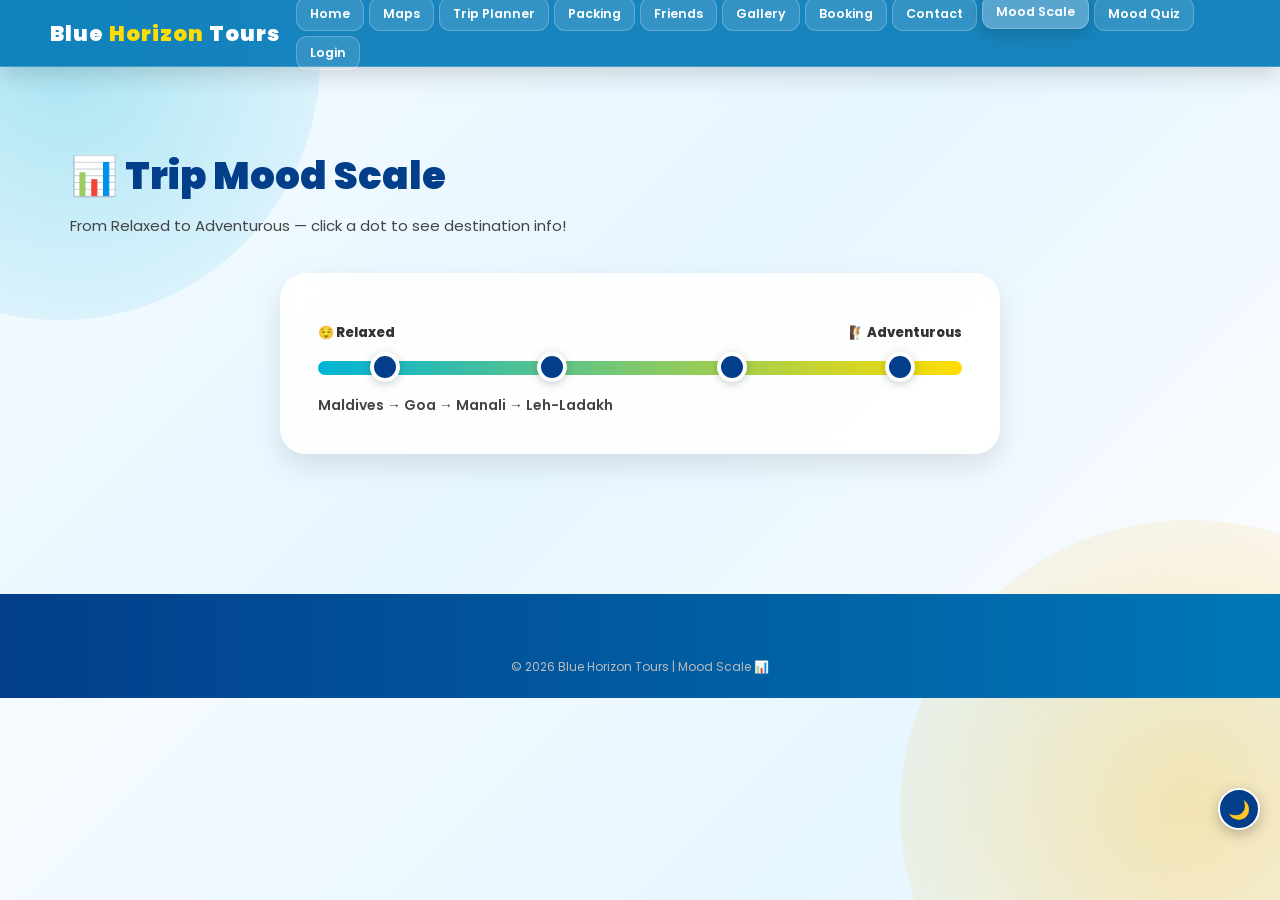
<file: moodscale.html>
<!DOCTYPE html>
<html lang="en">
<head>
  <meta charset="UTF-8">
  <meta name="viewport" content="width=device-width, initial-scale=1.0">
  <title>Mood Scale - Blue Horizon Tours</title>
  <link rel="stylesheet" href="style.css">
  <link rel="stylesheet" href="extra.css">
</head>
<body>

<header>
  <nav>
    <div class="logo">Blue <span>Horizon</span> Tours</div>
    <ul>
      <li><a href="index.html">Home</a></li>
      <li><a href="maps.html">Maps</a></li>
      <li><a href="trip-planner.html">Trip Planner</a></li>
      <li><a href="packing.html">Packing</a></li>
      <li><a href="friends.html">Friends</a></li>
      <li><a href="gallery.html">Gallery</a></li>
      <li><a href="booking.html">Booking</a></li>
      <li><a href="contact.html">Contact</a></li>
      <li><a href="moodscale.html" class="active">Mood Scale</a></li>
      <li><a href="moodquiz.html">Mood Quiz</a></li>
      <li><a href="login.html">Login</a></li>
    </ul>
  </nav>
</header>

<section class="section" id="scale">
  <h2>📊 Trip Mood Scale</h2>
  <p>From Relaxed to Adventurous — click a dot to see destination info!</p>

  <div class="scale-box">
    <div class="scale-labels">
      <span>😌 Relaxed</span>
      <span>🧗 Adventurous</span>
    </div>
    <div class="scale">
      <div class="dot dot1" title="Maldives" data-dest="Maldives" data-info="Perfect for total relaxation. Crystal blue waters and luxury resorts."></div>
      <div class="dot dot2" title="Goa"      data-dest="Goa"      data-info="A mix of chill beaches and exciting nightlife. Great for all moods!"></div>
      <div class="dot dot3" title="Manali"   data-dest="Manali"   data-info="Beautiful mountains with moderate adventure — trekking, snow and rivers."></div>
      <div class="dot dot4" title="Leh-Ladakh" data-dest="Leh-Ladakh" data-info="Full-on adventure! High altitude and rugged terrain. Not for the faint-hearted!"></div>
    </div>
    <p style="margin-top:20px; font-size:14px; color:#444; font-weight:600;">
      Maldives &rarr; Goa &rarr; Manali &rarr; Leh-Ladakh
    </p>

    <div id="scaleInfo" style="display:none; margin-top:24px; padding:18px; background:linear-gradient(to right,#023e8a,#0077b6); border-radius:16px; color:#fff; font-size:14px; font-weight:700; text-align:center; line-height:1.9;">
      <span id="scaleInfoText"></span><br>
      <a href="booking.html" style="color:#ffdd00; font-weight:900; font-size:13px; text-decoration:none;">📌 Book This Trip &rarr;</a>
    </div>
  </div>
</section>

<footer>
  <div class="footer-bottom">
    <p>&copy; 2026 Blue Horizon Tours | Mood Scale 📊</p>
  </div>
</footer>

<button id="backToTop">↑</button>
<button id="darkModeBtn">🌙</button>

<script src="main.js"></script>
<script>
document.querySelectorAll(".dot").forEach(function(dot) {
  dot.addEventListener("click", function() {
    const dest = dot.dataset.dest;
    const info = dot.dataset.info;
    document.getElementById("scaleInfoText").textContent = "📍 " + dest + " — " + info;
    document.getElementById("scaleInfo").style.display = "block";
  });
});
</script>
</body>
</html>
</file>
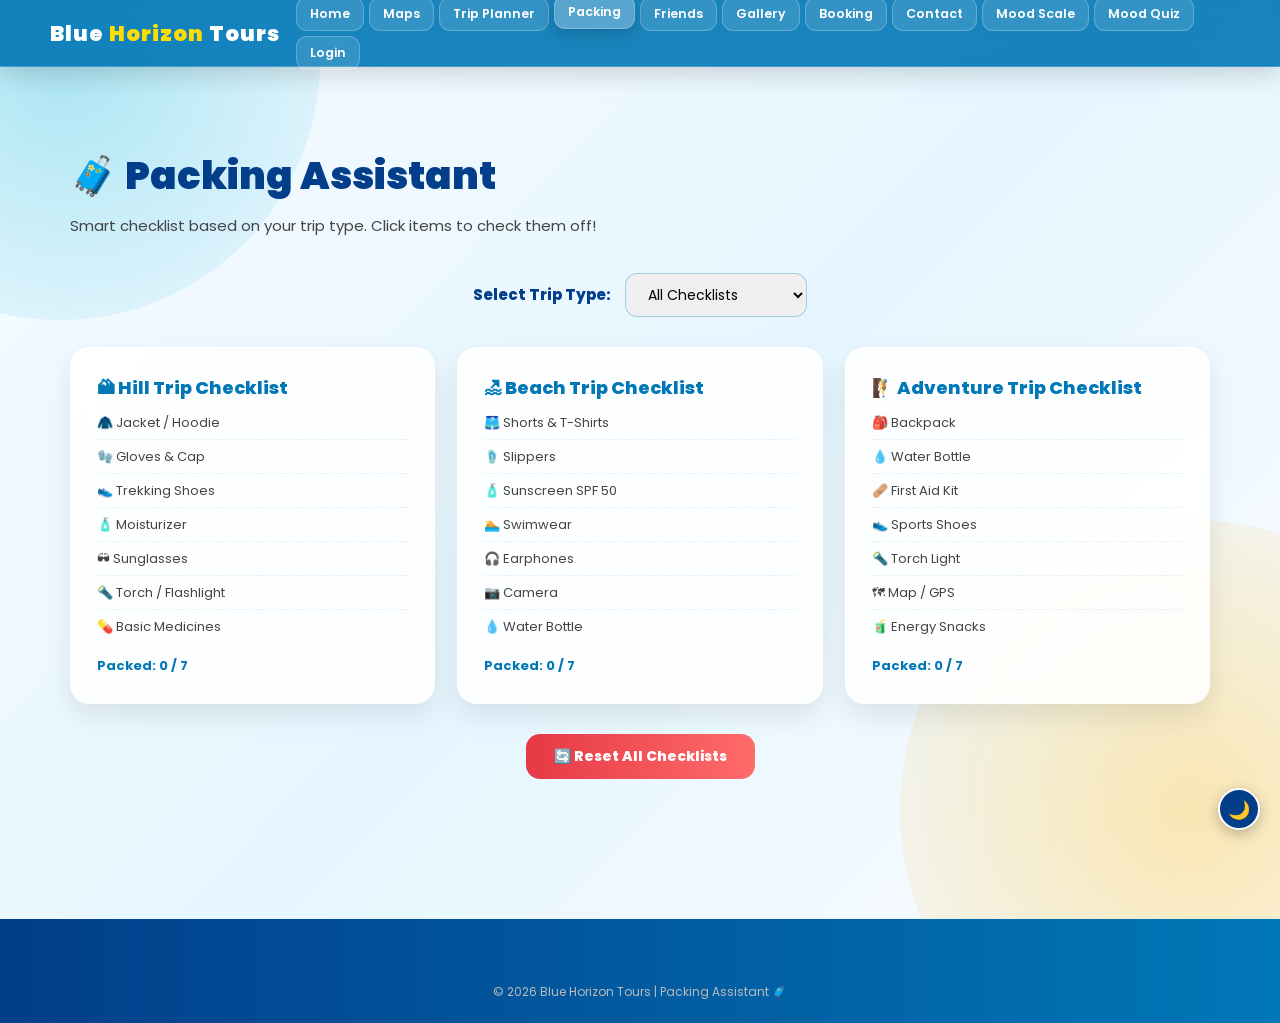
<file: packing.html>
<!DOCTYPE html>
<html lang="en">
<head>
  <meta charset="UTF-8">
  <meta name="viewport" content="width=device-width, initial-scale=1.0">
  <title>Packing Assistant - Blue Horizon Tours</title>
  <link rel="stylesheet" href="style.css">
  <link rel="stylesheet" href="extra.css">
</head>
<body>

<header>
  <nav>
    <div class="logo">Blue <span>Horizon</span> Tours</div>
    <ul>
      <li><a href="index.html">Home</a></li>
      <li><a href="maps.html">Maps</a></li>
      <li><a href="trip-planner.html">Trip Planner</a></li>
      <li><a href="packing.html" class="active">Packing</a></li>
      <li><a href="friends.html">Friends</a></li>
      <li><a href="gallery.html">Gallery</a></li>
      <li><a href="booking.html">Booking</a></li>
      <li><a href="contact.html">Contact</a></li>
      <li><a href="moodscale.html">Mood Scale</a></li>
      <li><a href="moodquiz.html">Mood Quiz</a></li>
      <li><a href="login.html">Login</a></li>
    </ul>
  </nav>
</header>

<section class="section">
  <h2>🧳 Packing Assistant</h2>
  <p>Smart checklist based on your trip type. Click items to check them off!</p>

  <div style="text-align:center; margin-bottom:30px;">
    <label style="font-weight:800; color:#023e8a; font-size:15px; margin-right:10px;">Select Trip Type:</label>
    <select id="packingFilter" style="padding:10px 18px; border-radius:12px; border:1.5px solid rgba(0,119,182,0.3); font-size:14px; font-family:inherit; outline:none; cursor:pointer;">
      <option value="all">All Checklists</option>
      <option value="hill">🏔 Hill Trip</option>
      <option value="beach">🏖 Beach Trip</option>
      <option value="adventure">🧗 Adventure Trip</option>
    </select>
  </div>

  <div class="card-container" id="packingCards">
    <div class="card" data-type="hill">
      <h3>🏔 Hill Trip Checklist</h3>
      <ul id="list-hill" class="check-list">
        <li>🧥 Jacket / Hoodie</li>
        <li>🧤 Gloves &amp; Cap</li>
        <li>👟 Trekking Shoes</li>
        <li>🧴 Moisturizer</li>
        <li>🕶 Sunglasses</li>
        <li>🔦 Torch / Flashlight</li>
        <li>💊 Basic Medicines</li>
      </ul>
      <p id="prog-hill" style="margin-top:12px; font-size:13px; font-weight:700; color:#0077b6;">Packed: 0 / 7</p>
    </div>

    <div class="card" data-type="beach">
      <h3>🏖 Beach Trip Checklist</h3>
      <ul id="list-beach" class="check-list">
        <li>🩳 Shorts &amp; T-Shirts</li>
        <li>🩴 Slippers</li>
        <li>🧴 Sunscreen SPF 50</li>
        <li>🏊 Swimwear</li>
        <li>🎧 Earphones</li>
        <li>📷 Camera</li>
        <li>💧 Water Bottle</li>
      </ul>
      <p id="prog-beach" style="margin-top:12px; font-size:13px; font-weight:700; color:#0077b6;">Packed: 0 / 7</p>
    </div>

    <div class="card" data-type="adventure">
      <h3>🧗 Adventure Trip Checklist</h3>
      <ul id="list-adventure" class="check-list">
        <li>🎒 Backpack</li>
        <li>💧 Water Bottle</li>
        <li>🩹 First Aid Kit</li>
        <li>👟 Sports Shoes</li>
        <li>🔦 Torch Light</li>
        <li>🗺 Map / GPS</li>
        <li>🧃 Energy Snacks</li>
      </ul>
      <p id="prog-adventure" style="margin-top:12px; font-size:13px; font-weight:700; color:#0077b6;">Packed: 0 / 7</p>
    </div>
  </div>

  <div style="text-align:center; margin-top:30px;">
    <button onclick="resetAll()" style="padding:12px 28px; background:linear-gradient(to right,#e63946,#ff6b6b); color:#fff; border:none; border-radius:14px; font-weight:800; font-size:14px; cursor:pointer; font-family:inherit;">
      🔄 Reset All Checklists
    </button>
  </div>
</section>

<footer>
  <div class="footer-bottom">
    <p>© 2026 Blue Horizon Tours | Packing Assistant 🧳</p>
  </div>
</footer>

<button id="backToTop">↑</button>
<button id="darkModeBtn">🌙</button>

<script src="main.js"></script>
<script>
const types = ["hill", "beach", "adventure"];

types.forEach(function(type) {
  const ul = document.getElementById("list-" + type);
  const items = ul.querySelectorAll("li");
  items.forEach(function(li) {
    li.style.cursor = "pointer";
    li.addEventListener("click", function() {
      li.classList.toggle("checked");
      updateProgress(type);
    });
  });
});

function updateProgress(type) {
  const ul      = document.getElementById("list-" + type);
  const total   = ul.querySelectorAll("li").length;
  const checked = ul.querySelectorAll("li.checked").length;
  document.getElementById("prog-" + type).textContent = "Packed: " + checked + " / " + total;
  if (checked === total) {
    alert("All items packed for " + type + " trip! Ready to go 🎒");
  }
}

function resetAll() {
  document.querySelectorAll(".check-list li").forEach(function(li) {
    li.classList.remove("checked");
  });
  types.forEach(updateProgress);
}


document.getElementById("packingFilter").addEventListener("change", function() {
  const val = this.value;
  document.querySelectorAll("#packingCards .card").forEach(function(card) {
    if (val === "all" || card.dataset.type === val) {
      card.style.display = "";
    } else {
      card.style.display = "none";
    }
  });
});
</script>

<style>
.check-list li.checked {
  text-decoration: line-through;
  opacity: 0.5;
  background: rgba(0,180,216,0.1);
  border-radius: 6px;
  padding-left: 4px;
}
.check-list li:hover {
  background: rgba(0,180,216,0.08);
  border-radius: 6px;
  padding-left: 4px;
}
</style>
</body>
</html>
</file>
<file: style.css>
@import url('https://fonts.googleapis.com/css2?family=Poppins:wght@400;600;700;800;900&display=swap');

* { margin: 0; padding: 0; box-sizing: border-box; font-family: "Poppins", sans-serif; }
html { scroll-behavior: smooth; }

body {
  background: linear-gradient(135deg, #f7fbff, #e6f6ff, #fdfcff);
  color: #222; overflow-x: hidden;
}
body::before {
  content: ""; position: fixed; top: -200px; left: -200px;
  width: 520px; height: 520px;
  background: radial-gradient(circle, rgba(0,180,216,0.3), transparent);
  border-radius: 50%; z-index: -1;
}
body::after {
  content: ""; position: fixed; bottom: -200px; right: -200px;
  width: 580px; height: 580px;
  background: radial-gradient(circle, rgba(255,183,3,0.3), transparent);
  border-radius: 50%; z-index: -1;
}

/* NAVBAR */
header {
  background: rgba(0,119,182,0.9);
  backdrop-filter: blur(16px);
  padding: 0 50px;
  position: sticky; top: 0; z-index: 999;
  box-shadow: 0 8px 25px rgba(0,0,0,0.15);
  border-bottom: 1px solid rgba(255,255,255,0.2);
}
nav {
  display: flex; justify-content: space-between;
  align-items: center; gap: 16px; height: 66px;
}
.logo { font-size: 21px; font-weight: 900; color: #fff; letter-spacing: 1px; white-space: nowrap; }
.logo span { color: #ffdd00; }
nav ul { list-style: none; display: flex; gap: 5px; flex-wrap: wrap; align-items: center; }
nav ul li a {
  text-decoration: none; color: #fff; font-weight: 600; font-size: 12.5px;
  padding: 7px 13px; border-radius: 11px; transition: 0.3s;
  background: rgba(255,255,255,0.12); border: 1px solid rgba(255,255,255,0.22);
  display: inline-block; cursor: pointer;
}
nav ul li a:hover, nav ul li a.active {
  background: rgba(255,255,255,0.28); transform: translateY(-2px);
  box-shadow: 0 5px 16px rgba(0,0,0,0.18);
}

/* HERO */
.hero {
  min-height: 92vh; display: flex; justify-content: space-between;
  align-items: center; padding: 80px 70px; gap: 40px;
  background: linear-gradient(135deg, rgba(202,240,248,0.9), rgba(255,255,255,0.7));
  border-radius: 0 0 60px 60px; position: relative; overflow: hidden;
}
.hero::before {
  content: ""; position: absolute; top: -120px; right: -120px;
  width: 350px; height: 350px;
  background: radial-gradient(circle, rgba(0,180,216,0.35), transparent);
  border-radius: 50%; z-index: 0;
}
.hero::after {
  content: ""; position: absolute; bottom: -150px; left: -150px;
  width: 400px; height: 400px;
  background: radial-gradient(circle, rgba(255,221,0,0.35), transparent);
  border-radius: 50%; z-index: 0;
}
.hero-text { width: 50%; position: relative; z-index: 1; }
.hero-text h1 { font-size: clamp(2rem,4.5vw,3.5rem); font-weight: 900; color: #023e8a; line-height: 1.15; }
.hero-text p { margin-top: 18px; font-size: 15px; line-height: 1.9; color: #333; max-width: 480px; }
.hero-btns { margin-top: 28px; display: flex; flex-wrap: wrap; gap: 14px; }
.hero-img { width: 45%; position: relative; z-index: 1; }
.hero-img img { width: 100%; border-radius: 28px; box-shadow: 0 15px 40px rgba(0,0,0,0.22); transition: 0.5s; }
.hero-img img:hover { transform: scale(1.04) rotate(-1deg); }

/* BUTTONS */
.btn {
  display: inline-block; text-decoration: none; padding: 13px 26px;
  border-radius: 16px; font-weight: 800; transition: 0.35s;
  box-shadow: 0 10px 22px rgba(0,0,0,0.12); border: 2px solid transparent;
  cursor: pointer; font-size: 14px;
}
.btn-primary { background: linear-gradient(to right, #0077b6, #00b4d8); color: #fff; }
.btn-primary:hover { transform: translateY(-4px); box-shadow: 0 18px 38px rgba(0,0,0,0.2); }
.btn-secondary { background: linear-gradient(to right, #ffdd00, #ffb703); color: #111; }
.btn-secondary:hover { transform: translateY(-4px); box-shadow: 0 18px 38px rgba(0,0,0,0.2); }

/* SECTIONS */
.section { padding: 80px 70px; }
.section.alt {
  background: rgba(255,255,255,0.45); border-radius: 50px;
  margin: 40px 50px; box-shadow: 0 10px 25px rgba(0,0,0,0.07);
}
.section h2 { font-size: clamp(1.8rem,3vw,2.4rem); color: #023e8a; margin-bottom: 10px; font-weight: 900; }
.section > p { color: #444; margin-bottom: 36px; font-size: 15px; }

/* CARDS */
.card-container { display: grid; grid-template-columns: repeat(auto-fit, minmax(230px, 1fr)); gap: 22px; margin-top: 22px; }
.card {
  background: rgba(255,255,255,0.88); backdrop-filter: blur(14px);
  padding: 26px; border-radius: 20px;
  box-shadow: 0 12px 28px rgba(0,0,0,0.09); transition: 0.4s;
  border: 1px solid rgba(255,255,255,0.5); text-align: left;
  position: relative; overflow: hidden;
}
.card::before {
  content: ""; position: absolute; top: 0; left: -100%; width: 100%; height: 100%;
  background: linear-gradient(to right, transparent, rgba(0,180,216,0.15), transparent);
  transition: 0.6s;
}
.card:hover::before { left: 100%; }
.card:hover { transform: translateY(-10px); box-shadow: 0 22px 44px rgba(0,0,0,0.15); }
.card h3 { font-size: 18px; color: #0077b6; margin-bottom: 10px; font-weight: 800; }
.card p { font-size: 14px; color: #444; line-height: 1.7; }
.card ul { list-style: none; margin-top: 12px; }
.card ul li { margin: 7px 0; font-size: 13px; color: #444; padding-bottom: 6px; border-bottom: 1px dashed rgba(0,119,182,0.1); }
.card ul li:last-child { border-bottom: none; }

/* QUIZ BOX */
.quiz-box {
  margin-top: 50px;
  background: linear-gradient(to right, #0077b6, #00b4d8);
  color: #fff; padding: 40px; border-radius: 26px;
  box-shadow: 0 14px 35px rgba(0,0,0,0.2); position: relative; overflow: hidden; text-align: center;
}
.quiz-box::before {
  content: ""; position: absolute; top: -100px; left: -100px;
  width: 250px; height: 250px; background: rgba(255,255,255,0.12); border-radius: 50%;
}
.quiz-box h3 { font-size: 23px; font-weight: 800; position: relative; z-index: 1; }
.quiz-box p { margin: 12px 0; font-size: 14px; position: relative; z-index: 1; opacity: 0.9; }

/* FORM BOX */
.form-box {
  background: rgba(255,255,255,0.92); backdrop-filter: blur(14px);
  max-width: 600px; margin: 40px auto; padding: 35px;
  border-radius: 26px; box-shadow: 0 14px 35px rgba(0,0,0,0.12);
  text-align: left; font-family: "Poppins", sans-serif;
}
.form-box button {
  display: block; margin: 20px auto; padding: 12px 30px;
  font-size: 16px; border-radius: 12px;
  background: linear-gradient(135deg, #00b4d8, #0077b6);
  color: white; border: none; cursor: pointer; transition: 0.3s;
}
.form-box button:hover { transform: scale(1.05); box-shadow: 0 8px 20px rgba(0,0,0,0.2); }
.form-box h3 { margin: 0 0 10px; color: #023e8a; font-weight: 800; font-size: 18px; }
.form-box p { margin-bottom: 25px; font-size: 14px; color: #023e8a; }
.field-label { display: block; font-weight: 700; color: #023e8a; font-size: 14px; margin: 18px 0 6px; }
.form-box label { display: block; font-weight: 700; color: #023e8a; font-size: 14px; margin: 14px 0 6px; }
.form-box input[type="text"],
.form-box input[type="email"],
.form-box input[type="date"],
.form-box input[type="number"],
.form-box select,
.form-box textarea {
  width: 100%; padding: 14px 18px; border: 1.5px solid rgba(0,119,182,0.2);
  border-radius: 12px; font-size: 14px; color: #222;
  background: rgba(230,246,255,0.6); outline: none; transition: 0.3s; margin-bottom: 5px;
  font-family: "Poppins", sans-serif;
}
.form-box input:focus, .form-box select:focus, .form-box textarea:focus {
  border-color: #00b4d8; background: #fff; box-shadow: 0 0 0 4px rgba(0,180,216,0.12);
}
.form-box textarea { min-height: 120px; resize: vertical; }
.error-msg { color: #e63946; font-size: 12px; margin: -4px 0 8px; display: none; }
.error-msg.show { display: block; }
.submit-btn {
  margin-top: 25px; width: 100%; padding: 15px;
  background: linear-gradient(to right, #0077b6, #00b4d8);
  color: #fff; border: none; border-radius: 14px;
  font-size: 15px; font-weight: 800; cursor: pointer;
  box-shadow: 0 10px 24px rgba(0,119,182,0.28); transition: 0.35s;
}
.submit-btn:hover { transform: translateY(-3px); box-shadow: 0 18px 35px rgba(0,119,182,0.36); }

/* MOOD QUIZ */
.quiz-option { display: none; }
.quiz-label {
  display: block; padding: 11px 16px; margin: 8px 0;
  border-radius: 13px; background: rgba(0,180,216,0.08);
  cursor: pointer; transition: 0.3s; font-weight: 600;
  font-size: 14px; border: 1px solid rgba(0,180,216,0.15);
}
.quiz-label:hover { background: rgba(0,180,216,0.18); transform: translateX(5px); }
.quiz-option:checked + .quiz-label {
  background: linear-gradient(to right, #0077b6, #00b4d8);
  color: #fff; font-weight: 800; border: none;
  box-shadow: 0 8px 20px rgba(0,0,0,0.12);
}
#quizResult {
  display: none; margin-top: 24px; padding: 20px; border-radius: 16px;
 background: linear-gradient(135deg, #48cae4, #90e0ef);
 color: #03045e;
  color: #fff; text-align: center; font-size: 16px; font-weight: 700;
}
#quizResult.show { display: block; animation: popIn 0.4s ease; }
@keyframes popIn { from { transform: scale(0.8); opacity: 0; } to { transform: scale(1); opacity: 1; } }

/* MOOD SCALE */
.scale-box {
  max-width: 720px; margin: 36px auto 0;
  background: rgba(255,255,255,0.9); backdrop-filter: blur(12px);
  padding: 38px; border-radius: 26px; box-shadow: 0 12px 28px rgba(0,0,0,0.1);
}
.scale {
  margin-top: 18px; height: 14px;
  background: linear-gradient(to right, #00b4d8, #ffdd00);
  border-radius: 20px; position: relative;
}
.scale-labels { display: flex; justify-content: space-between; margin-top: 12px; font-weight: 800; font-size: 13px; color: #333; }
.dot {
  position: absolute; top: -9px; width: 30px; height: 30px;
  border-radius: 50%; background: #023e8a; border: 4px solid #fff;
  cursor: pointer; transition: 0.35s; box-shadow: 0 2px 10px rgba(0,0,0,0.2);
}
.dot:hover { transform: scale(1.3); background: #0077b6; }
.dot::after {
  content: attr(title); position: absolute; bottom: 38px; left: 50%;
  transform: translateX(-50%); background: #023e8a; color: #fff;
  padding: 4px 10px; border-radius: 8px; font-size: 11px;
  white-space: nowrap; opacity: 0; transition: 0.2s; pointer-events: none;
}
.dot:hover::after { opacity: 1; }
.dot1 { left: 8%; } .dot2 { left: 34%; } .dot3 { left: 62%; } .dot4 { left: 88%; }

/* REVIEWS */
.testimonials { display: grid; grid-template-columns: repeat(auto-fit, minmax(230px, 1fr)); gap: 20px; margin-top: 26px; }
.review {
  background: rgba(255,255,255,0.9); backdrop-filter: blur(10px);
  padding: 24px; border-radius: 22px;
  box-shadow: 0 12px 26px rgba(0,0,0,0.09); text-align: left; transition: 0.4s;
}
.review:hover { transform: translateY(-7px); box-shadow: 0 22px 44px rgba(0,0,0,0.15); }
.review h4 { color: #0077b6; margin-bottom: 5px; font-weight: 800; }
.review .stars { font-size: 14px; color: #ffb703; font-weight: 800; display: block; margin-bottom: 8px; }
.review span { font-size: 14px; color: #ffb703; font-weight: 800; display: block; margin-bottom: 8px; }
.review p { font-size: 13px; color: #444; line-height: 1.7; }

/* FAQ */
.faq { max-width: 820px; margin: 0 auto; }
.faq-item {
  background: rgba(255,255,255,0.92); padding: 20px 24px;
  border-radius: 18px; margin-bottom: 14px;
  box-shadow: 0 8px 20px rgba(0,0,0,0.08); transition: 0.3s;
}
.faq-item:hover { box-shadow: 0 14px 32px rgba(0,0,0,0.13); }
.faq-item h4 { color: #023e8a; font-weight: 900; margin-bottom: 6px; font-size: 14px; cursor: pointer; }
.faq-item p { color: #444; font-size: 13px; line-height: 1.7; }

/* CONTACT */
.contact-cards { display: grid; grid-template-columns: repeat(auto-fit, minmax(165px, 1fr)); gap: 16px; margin-bottom: 28px; }
.contact-card {
  background: rgba(255,255,255,0.88); backdrop-filter: blur(12px);
  border-radius: 18px; padding: 24px 16px; text-align: center;
  box-shadow: 0 10px 22px rgba(0,0,0,0.08); border: 1px solid rgba(255,255,255,0.5); transition: 0.35s;
}
.contact-card:hover { transform: translateY(-6px); box-shadow: 0 18px 36px rgba(0,0,0,0.13); }
.contact-card h3 { font-size: 15px; color: #0077b6; font-weight: 800; margin-bottom: 6px; }
.contact-card p { font-size: 13px; color: #444; margin: 0; }

/* GALLERY */
.gallery { display: grid; grid-template-columns: repeat(auto-fit, minmax(230px, 1fr)); gap: 15px; margin-bottom: 34px; }
.gallery img { width: 100%; height: 200px; object-fit: cover; border-radius: 16px; box-shadow: 0 10px 22px rgba(0,0,0,0.12); transition: 0.45s; cursor: pointer; }
.gallery img:hover { transform: scale(1.05) rotate(-1deg); box-shadow: 0 20px 42px rgba(0,0,0,0.2); }
/* Lightbox */
.lightbox {
  display: none; position: fixed; inset: 0;
  background: rgba(0,0,0,0.85); z-index: 9998;
  align-items: center; justify-content: center;
}
.lightbox.open { display: flex; }
.lightbox img { max-width: 90vw; max-height: 85vh; border-radius: 16px; box-shadow: 0 20px 60px rgba(0,0,0,0.5); }
.lightbox-close {
  position: absolute; top: 20px; right: 30px;
  color: #fff; font-size: 36px; cursor: pointer; font-weight: 900; line-height: 1;
}
/* Slider */
.slider { overflow: hidden; border-radius: 20px; box-shadow: 0 16px 38px rgba(0,0,0,0.17); }
.slides { display: flex; animation: autoSlide 9s infinite; }
.slides img { min-width: 100%; height: 350px; object-fit: cover; }
@keyframes autoSlide {
  0%,30%  { transform: translateX(0); }
  33%,63% { transform: translateX(-100%); }
  66%,96% { transform: translateX(-200%); }
  100%    { transform: translateX(0); }
}

/* SEARCH BOX */
.search-box { display: flex; justify-content: center; align-items: center; margin: 40px auto; }
.search-box input {
  width: 280px; padding: 12px 18px; border: none; outline: none;
  border-radius: 30px 0 0 30px; background: #fff;
  font-size: 15px; box-shadow: 0 5px 15px rgba(0,0,0,0.1); transition: 0.3s;
  font-family: "Poppins", sans-serif;
}
.search-box input:focus { width: 340px; box-shadow: 0 5px 20px rgba(56,189,248,0.4); }
.search-box button {
  padding: 12px 20px; border: none; border-radius: 0 30px 30px 0;
  background: linear-gradient(45deg, #38bdf8, #0ea5e9);
  color: white; font-size: 16px; cursor: pointer; transition: 0.3s;
}
.search-box button:hover { background: linear-gradient(45deg, #0ea5e9, #0284c7); transform: scale(1.05); }
.search-box input::placeholder { color: #94a3b8; }

/* MAP */
.map-wrapper { padding: 0 70px 60px; }
.map-wrapper iframe { width: 100%; height: 420px; border: 0; border-radius: 20px; box-shadow: 0 14px 36px rgba(0,0,0,0.14); }

/* FOOTER */
footer {
  background: linear-gradient(to right, #023e8a, #0077b6);
  color: #fff; padding: 46px 70px 22px; margin-top: 60px;
}
.footer-content {
  display: grid; grid-template-columns: repeat(auto-fit, minmax(210px, 1fr));
  gap: 28px; padding-bottom: 22px; border-bottom: 1px solid rgba(255,255,255,0.15);
}
.footer-box h3 { margin-bottom: 10px; color: #ffdd00; font-weight: 900; font-size: 14px; }
.footer-box p { font-size: 13px; line-height: 1.8; color: #ddd; }
.footer-links { list-style: none; }
.footer-links li { margin: 6px 0; }
.footer-links li a { color: #fff; text-decoration: none; font-size: 13px; transition: 0.3s; cursor: pointer; }
.footer-links li a:hover { color: #ffdd00; }
.footer-bottom { text-align: center; margin-top: 18px; font-size: 12px; color: #bbb; }

/* RESPONSIVE */
@media (max-width: 960px) {
  header { padding: 0 18px; }
  nav { height: auto; padding: 12px 0; flex-direction: column; gap: 8px; }
  nav ul { justify-content: center; }
  .hero { flex-direction: column; text-align: center; padding: 60px 22px; border-radius: 0 0 30px 30px; }
  .hero-text { width: 100%; }
  .hero-img { width: 95%; }
  .section { padding: 60px 22px; }
  .section.alt { margin: 22px 10px; }
  footer { padding: 36px 22px 18px; }
  .map-wrapper { padding: 0 22px 40px; }
}
@media (max-width: 600px) {
  .gallery { grid-template-columns: 1fr 1fr; }
  .gallery img { height: 145px; }
  .slides img { height: 210px; }
  .form-box { padding: 26px 16px; }
  .hero-btns { justify-content: center; }
}

.globe-icon {
    display: inline-block;
    animation: spin 9s linear infinite;
}

/* Rotation Animation */
@keyframes spin {
    from {
        transform: rotate(0deg);
    }
    to {
        transform: rotate(360deg);
    }
}
</file>
<file: extra.css>
/*DARK MODE BUTTON*/
#darkModeBtn {
  position: fixed;
  bottom: 70px;
  right: 20px;
  width: 42px;
  height: 42px;
  border-radius: 50%;
  background: #023e8a;
  color: #fff;
  font-size: 18px;
  border: 2px solid #fff;
  cursor: pointer;
  z-index: 900;
  box-shadow: 0 4px 14px rgba(0,0,0,0.25);
}

/*DARK MODE*/
body.dark {
  background: linear-gradient(135deg, #0d1b2a, #1b2838) !important;
  color: #e0e0e0 !important;
}
body.dark header {
  background: rgba(2, 20, 50, 0.95) !important;
}
body.dark .card,
body.dark .form-box,
body.dark .faq-item,
body.dark .review,
body.dark .scale-box,
body.dark .contact-card {
  background: rgba(255,255,255,0.07) !important;
  color: #ddd !important;
}
body.dark .card h3,
body.dark .faq-item h4,
body.dark .review h4 {
  color: #7ecfff !important;
}
body.dark .section h2 {
  color: #7ecfff !important;
}
body.dark .card p,
body.dark .faq-item p,
body.dark .review p {
  color: #bbb !important;
}
body.dark footer {
  background: linear-gradient(to right, #030c18, #06204a) !important;
}
body.dark .form-box input,
body.dark .form-box select,
body.dark .form-box textarea {
  background: rgba(255,255,255,0.1) !important;
  color: #fff !important;
  border-color: rgba(100,180,255,0.3) !important;
}
body.dark .section.alt {
  background: rgba(255,255,255,0.05) !important;
}

/*BACK TO TOP*/
#backToTop {
  display: none;
  position: fixed;
  bottom: 20px;
  right: 20px;
  width: 42px;
  height: 42px;
  border-radius: 50%;
  background: linear-gradient(to right, #0077b6, #00b4d8);
  color: #fff;
  font-size: 20px;
  border: none;
  cursor: pointer;
  z-index: 900;
  box-shadow: 0 4px 14px rgba(0,0,0,0.25);
}
#backToTop:hover {
  opacity: 0.9;
}

/*STATS COUNTER*/
.stats-section {
  display: grid;
  grid-template-columns: repeat(auto-fit, minmax(150px, 1fr));
  gap: 20px;
  padding: 50px 70px;
  background: linear-gradient(to right, #0077b6, #00b4d8);
  text-align: center;
}
.stat-box { color: #fff; }
.stat-box .counter {
  font-size: 2.2rem;
  font-weight: 900;
  display: block;
}
.stat-box span.label {
  font-size: 13px;
  opacity: 0.88;
  margin-top: 4px;
  display: block;
}

/*ERROR MESSAGES*/
.error-msg {
  color: #e63946;
  font-size: 12px;
  margin: -4px 0 8px;
  display: none;
}
.error-msg.show {
  display: block;
}

/*ADD REVIEW FORM*/
.review-form-box {
  max-width: 500px;
  background: rgba(255,255,255,0.9);
  padding: 28px;
  border-radius: 20px;
  box-shadow: 0 10px 28px rgba(0,0,0,0.1);
  margin: 30px auto 0;
}
.review-form-box h3 {
  color: #023e8a;
  font-weight: 900;
  margin-bottom: 14px;
}
.review-form-box input,
.review-form-box select,
.review-form-box textarea {
  width: 100%;
  padding: 12px;
  margin-bottom: 12px;
  border: 1.5px solid rgba(0,119,182,0.2);
  border-radius: 10px;
  font-size: 14px;
  background: rgba(230,246,255,0.6);
  outline: none;
  font-family: inherit;
}
.review-form-box button {
  width: 100%;
  padding: 13px;
  background: linear-gradient(to right, #0077b6, #00b4d8);
  color: #fff;
  border: none;
  border-radius: 12px;
  font-weight: 800;
  font-size: 15px;
  cursor: pointer;
  font-family: inherit;
}
body.dark .review-form-box {
  background: rgba(255,255,255,0.07);
}
body.dark .review-form-box input,
body.dark .review-form-box select,
body.dark .review-form-box textarea {
  background: rgba(255,255,255,0.1);
  color: #fff;
  border-color: rgba(100,180,255,0.3);
}

@media (max-width: 960px) {
  .stats-section { padding: 40px 22px; }
}
</file>
<file: login.css>
@import url('https://fonts.googleapis.com/css2?family=Poppins:wght@400;600;700;800;900&display=swap');

* { margin: 0; padding: 0; box-sizing: border-box; font-family: "Poppins", sans-serif; }

body {
  height: 100vh;
  background: url("https://images.unsplash.com/photo-1507525428034-b723cf961d3e?auto=format&fit=crop&w=1600&q=80")
              no-repeat center center/cover;
  display: flex; justify-content: center; align-items: center;
}

.login-container {
  width: 360px; padding: 36px 32px;
  background: rgba(255,255,255,0.13);
  backdrop-filter: blur(14px);
  border-radius: 20px; text-align: center; color: #fff;
  box-shadow: 0 20px 50px rgba(0,0,0,0.35);
  border: 1px solid rgba(255,255,255,0.25);
}
.login-container h1 { font-size: 32px; font-weight: 900; letter-spacing: 1px; }
.login-container h1 span { color: #ffdd00; }
.tagline { font-size: 13px; margin-bottom: 28px; color: #e0f7fa; opacity: 0.9; margin-top: 4px; }

.login-container input {
  width: 100%; padding: 13px 16px; margin: 8px 0;
  border: 1.5px solid rgba(255,255,255,0.3); border-radius: 10px;
  outline: none; background: rgba(255,255,255,0.18); color: #fff;
  font-size: 14px; font-family: "Poppins", sans-serif; transition: 0.3s;
}
.login-container input::placeholder { color: rgba(255,255,255,0.7); }
.login-container input:focus { border-color: #ffdd00; background: rgba(255,255,255,0.28); }

.login-error { color: #ffb703; font-size: 12px; margin: 6px 0 0; display: none; min-height: 18px; }
.login-error.show { display: block; }

.login-container button {
  width: 100%; padding: 13px; margin-top: 16px;
  background: linear-gradient(to right, #0077b6, #00b4d8);
  color: white; border: none; border-radius: 10px;
  font-size: 15px; font-weight: 800; cursor: pointer;
  transition: 0.3s; letter-spacing: 0.5px;
  font-family: "Poppins", sans-serif;
}
.login-container button:hover { transform: translateY(-2px); box-shadow: 0 10px 26px rgba(0,0,0,0.3); }

.links { display: flex; justify-content: space-between; margin-top: 16px; }
.links a { color: #e0f7fa; font-size: 13px; text-decoration: none; transition: 0.2s; }
.links a:hover { color: #ffdd00; text-decoration: underline; }

/* Demo hint */
.demo-hint {
  margin-top: 20px; padding: 10px 14px;
  background: rgba(255,255,255,0.12); border-radius: 10px;
  font-size: 12px; color: rgba(255,255,255,0.8); text-align: left; line-height: 1.8;
}
.demo-hint strong { color: #ffdd00; }
</file>
